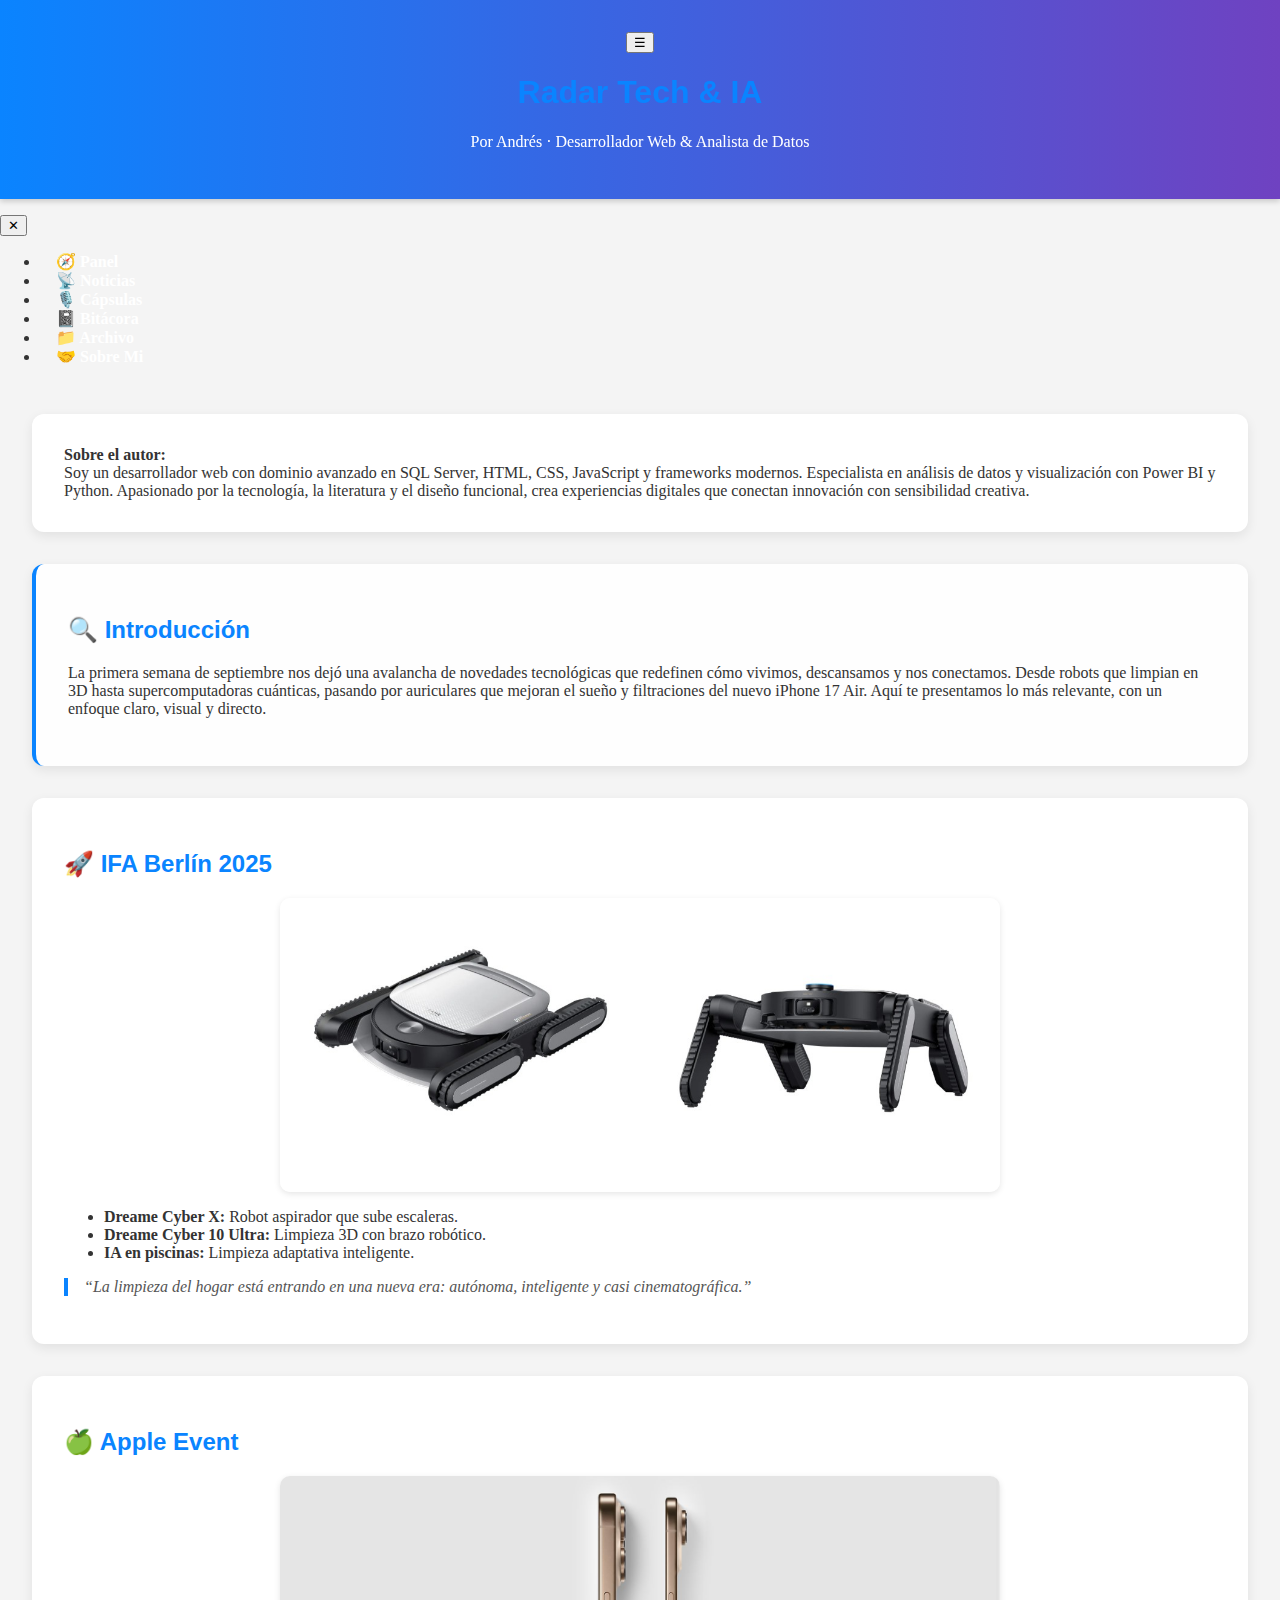
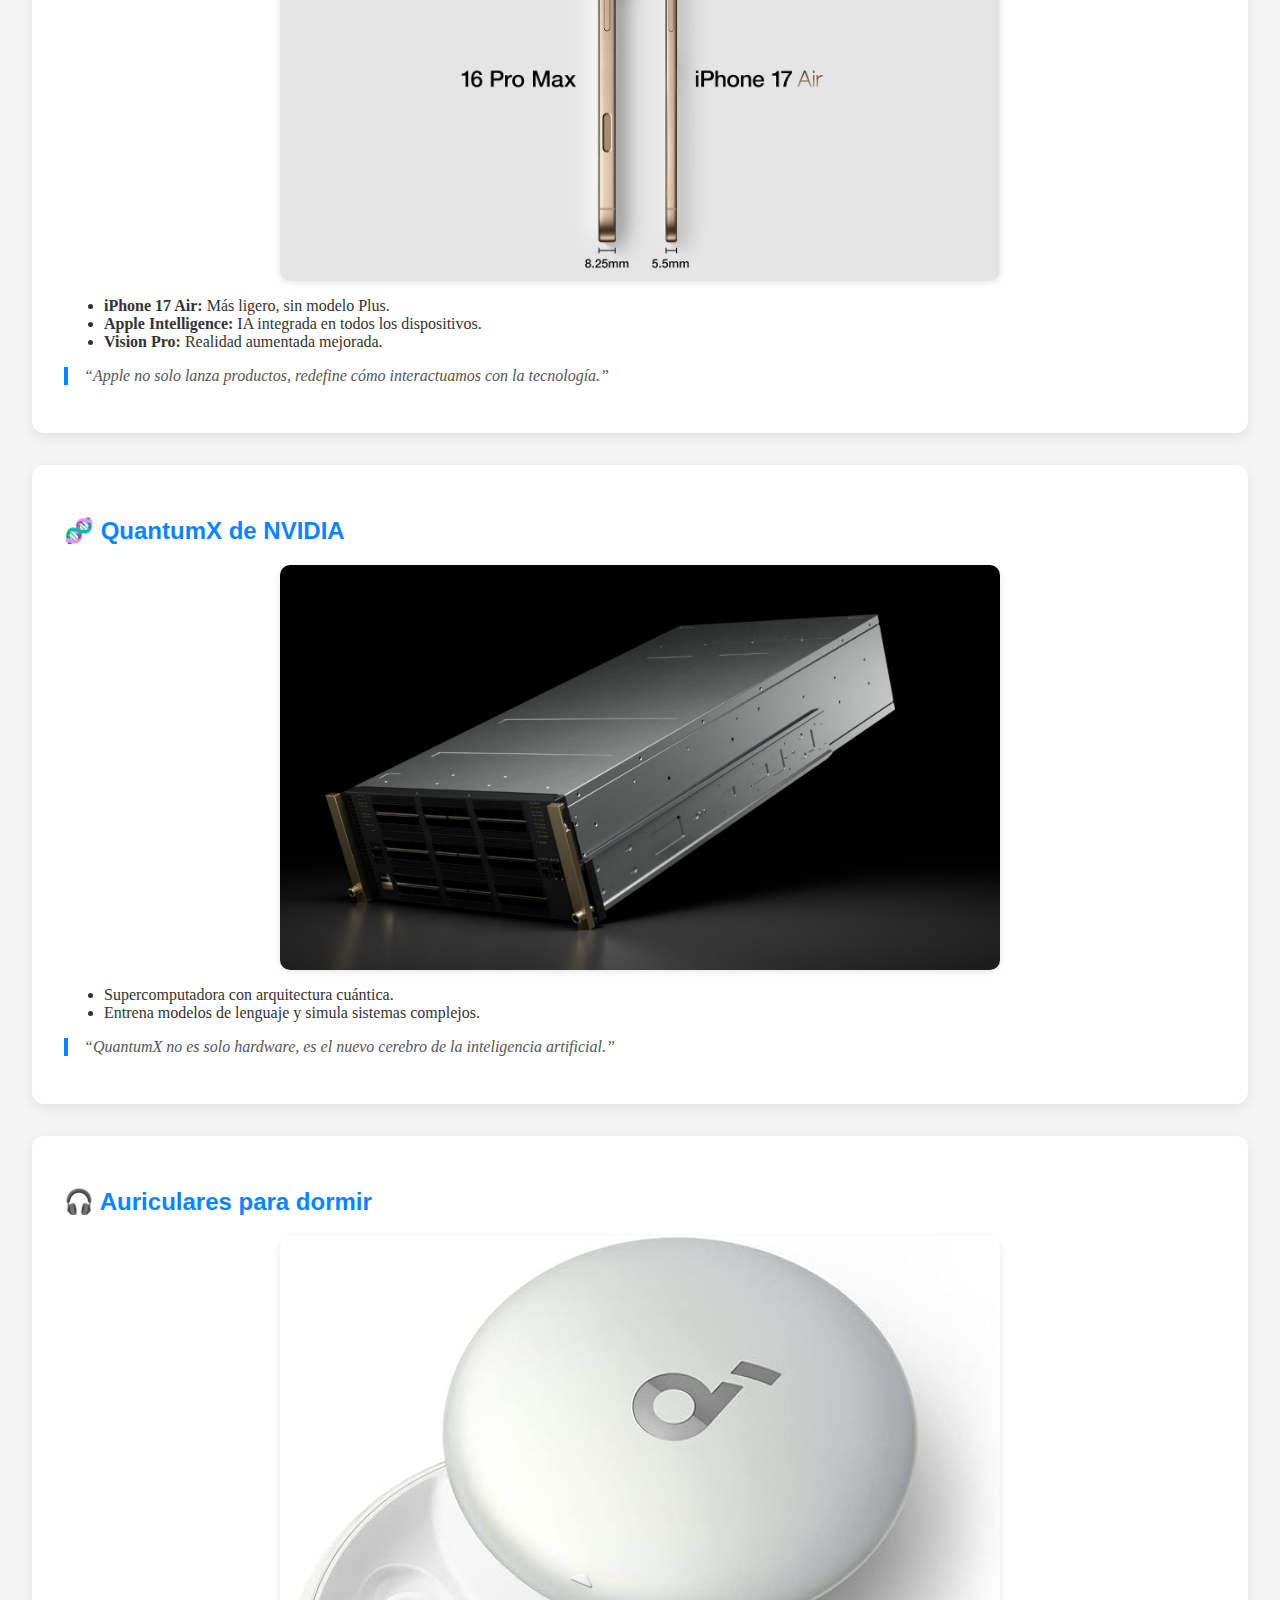
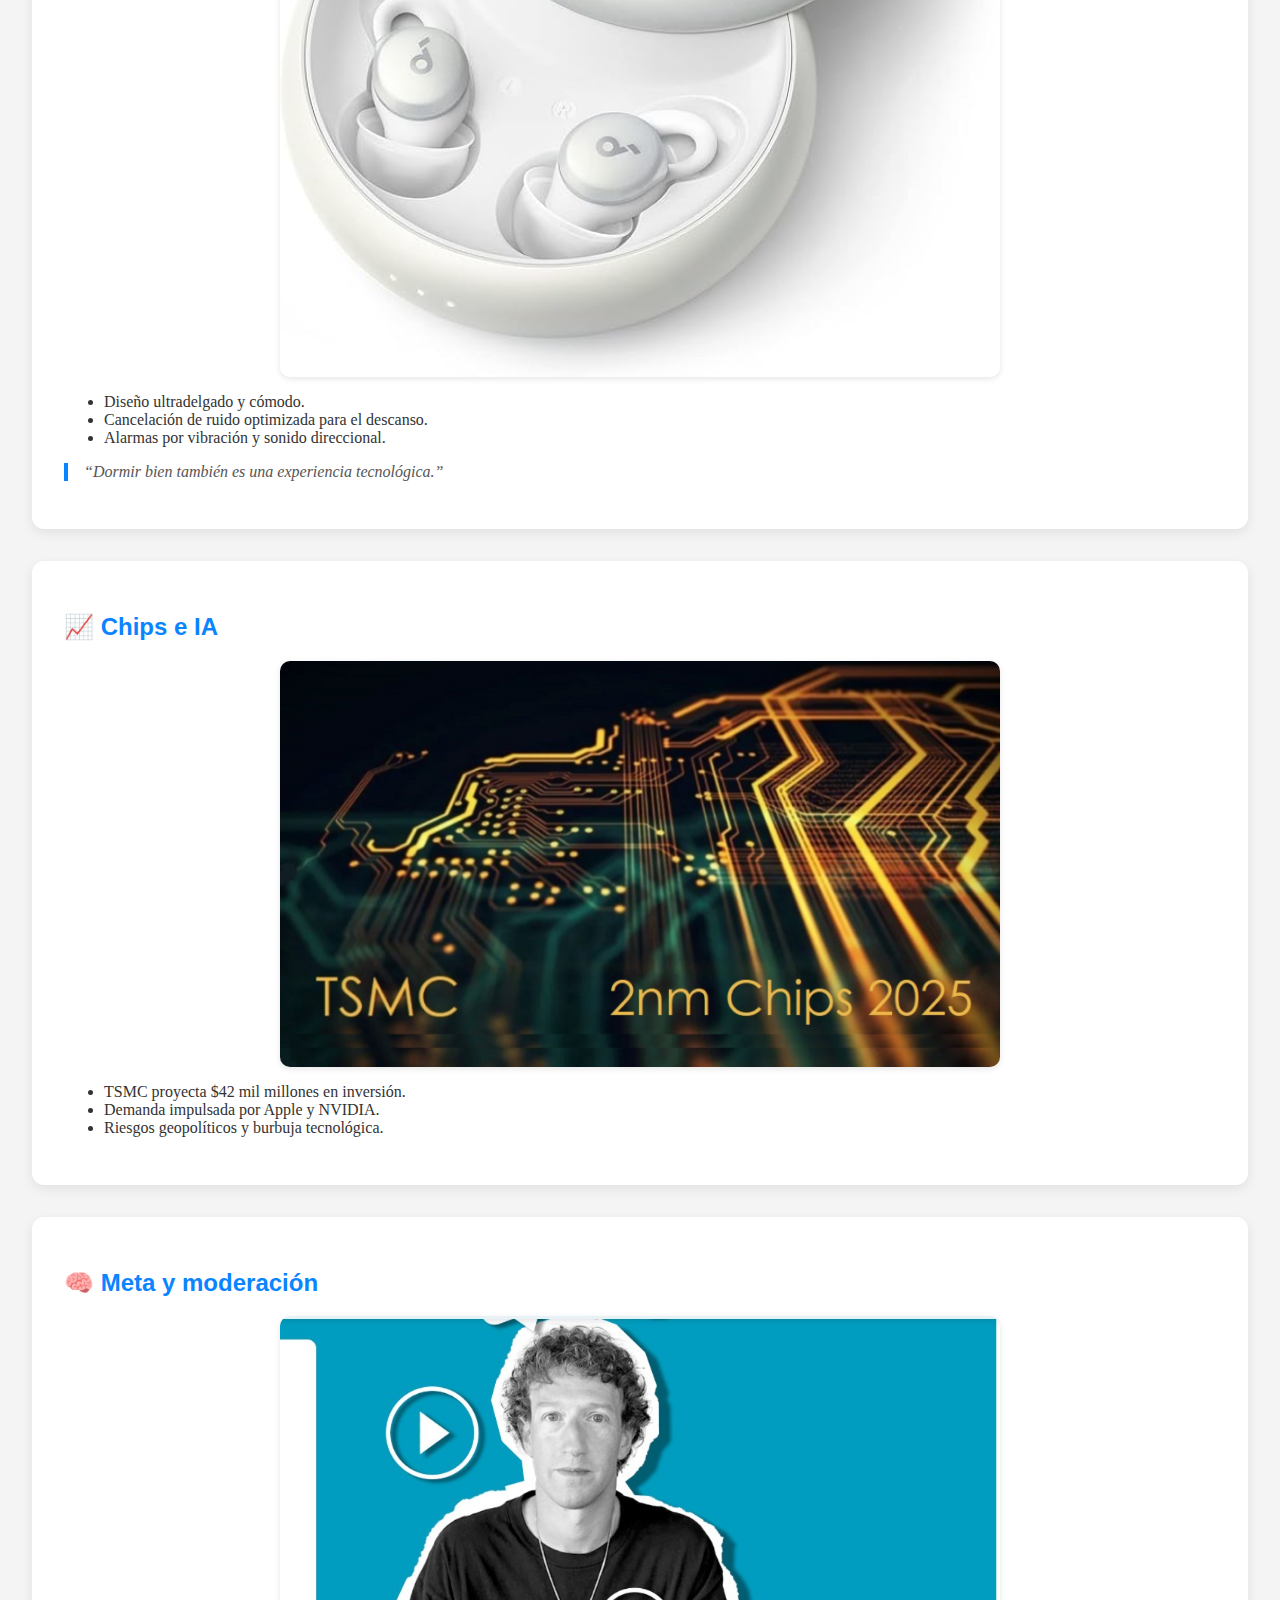
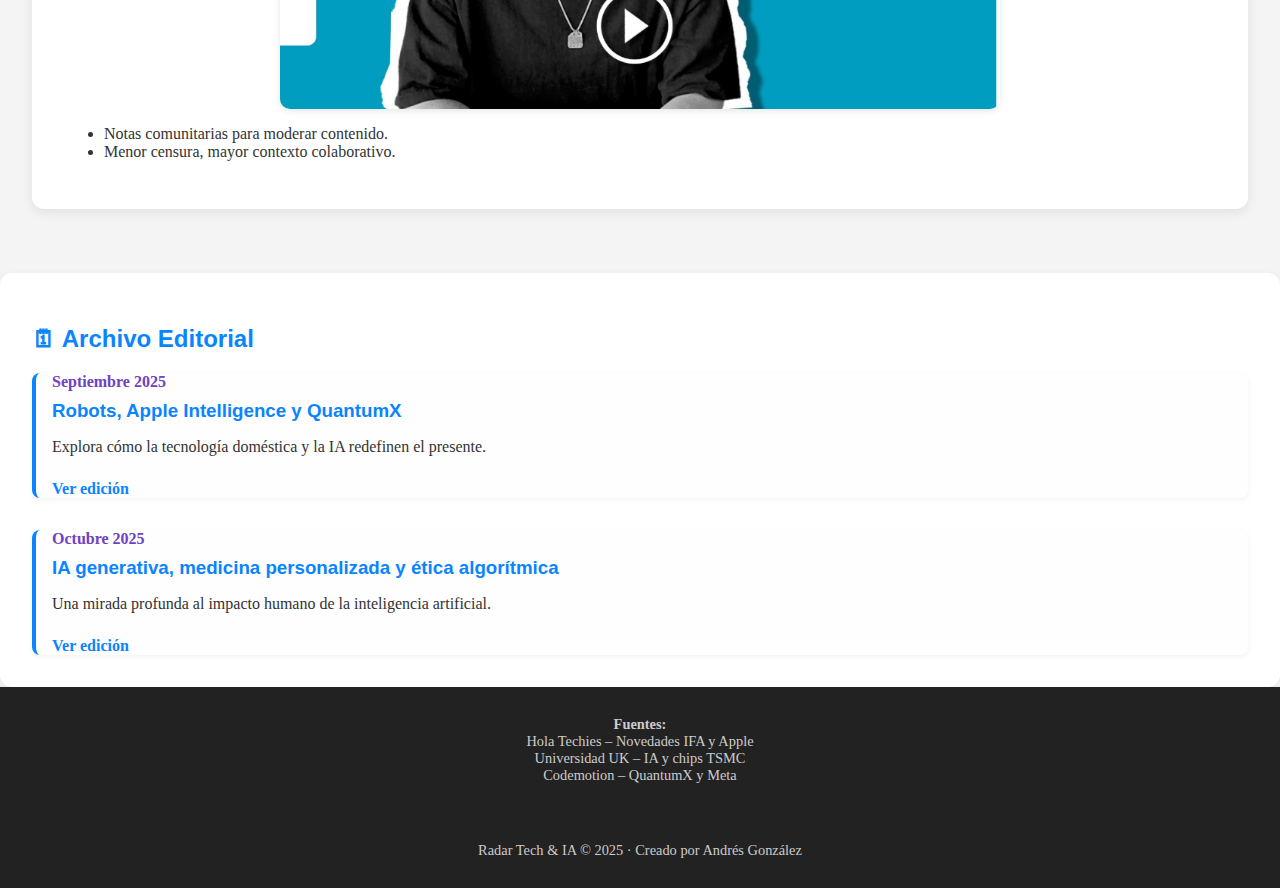
<file: index.html>
<!DOCTYPE html>
<html lang="es">
<head>
  <meta charset="UTF-8">
  <title>Radar Tech & IA | Septiembre 2025</title>
  <link rel="stylesheet" href="estilos.css">
</head>
<body>

  <header>
  <button class="toggle-menu" aria-label="Abrir menú">☰</button>
  <h1>Radar Tech & IA</h1>
  <p class="autor">Por Andrés · Desarrollador Web & Analista de Datos</p>
</header>

<nav class="radar-menu" id="radarMenu">
  <button class="close-menu" aria-label="Cerrar menú">✕</button>
  <ul>
    <li><a href="index.html"><span class="icon">🧭</span> <span class="label">Panel</span></a></li>
    <li><a href="noticias.html"><span class="icon">📡</span> <span class="label">Noticias</span></a></li>
    <li><a href="capsulas.html"><span class="icon">🎙️</span> <span class="label">Cápsulas</span></a></li>
    <li><a href="diario.html"><span class="icon">📓</span> <span class="label">Bitácora</span></a></li>
    <li><a href="archivo.html"><span class="icon">📁</span> <span class="label">Archivo</span></a></li>
    <li><a href="sobre.html"><span class="icon">🤝</span> <span class="label">Sobre Mi</span></a></li>
  </ul>
</nav>

  <main>
    <div class="author-box">
      <strong>Sobre el autor:</strong><br>
      Soy un desarrollador web con dominio avanzado en SQL Server, HTML, CSS, JavaScript y frameworks modernos. Especialista en análisis de datos y visualización con Power BI y Python. Apasionado por la tecnología, la literatura y el diseño funcional, crea experiencias digitales que conectan innovación con sensibilidad creativa.
    </div>

<div class="section intro">
    <h2>🔍 Introducción</h2>
    <p>
    La primera semana de septiembre nos dejó una avalancha de novedades tecnológicas que redefinen cómo vivimos, descansamos y nos conectamos. Desde robots que limpian en 3D hasta supercomputadoras cuánticas, pasando por auriculares que mejoran el sueño y filtraciones del nuevo iPhone 17 Air. Aquí te presentamos lo más relevante, con un enfoque claro, visual y directo.
    </p>
</div>
    <div class="section">
      <h2>🚀 IFA Berlín 2025</h2>
      <img src="assets/img/dreame-cyber-x.jpg" alt="Robot Dreame Cyber X subiendo escaleras" width="100%">
      <ul>
        <li><strong>Dreame Cyber X:</strong> Robot aspirador que sube escaleras.</li>
        <li><strong>Dreame Cyber 10 Ultra:</strong> Limpieza 3D con brazo robótico.</li>
        <li><strong>IA en piscinas:</strong> Limpieza adaptativa inteligente.</li>
      </ul>
      <p class="quote">“La limpieza del hogar está entrando en una nueva era: autónoma, inteligente y casi cinematográfica.”</p>
    </div>

    <div class="section">
      <h2>🍏 Apple Event</h2>
      <img src="assets/img/iphone-17-air.jpg" alt="iPhone 17 Air ultradelgado" width="100%">
      <ul>
        <li><strong>iPhone 17 Air:</strong> Más ligero, sin modelo Plus.</li>
        <li><strong>Apple Intelligence:</strong> IA integrada en todos los dispositivos.</li>
        <li><strong>Vision Pro:</strong> Realidad aumentada mejorada.</li>
      </ul>
      <p class="quote">“Apple no solo lanza productos, redefine cómo interactuamos con la tecnología.”</p>
    </div>

    <div class="section">
      <h2>🧬 QuantumX de NVIDIA</h2>
      <img src="assets/img/nvidia-quantumx.jpeg" alt="Supercomputadora QuantumX de NVIDIA" width="100%">
      <ul>
        <li>Supercomputadora con arquitectura cuántica.</li>
        <li>Entrena modelos de lenguaje y simula sistemas complejos.</li>
      </ul>
      <p class="quote">“QuantumX no es solo hardware, es el nuevo cerebro de la inteligencia artificial.”</p>
    </div>

    <div class="section">
      <h2>🎧 Auriculares para dormir</h2>
      <img src="assets/img/soundcore-a20.jpg" alt="Auriculares Soundcore A20 para dormir" width="100%">
      <ul>
        <li>Diseño ultradelgado y cómodo.</li>
        <li>Cancelación de ruido optimizada para el descanso.</li>
        <li>Alarmas por vibración y sonido direccional.</li>
      </ul>
      <p class="quote">“Dormir bien también es una experiencia tecnológica.”</p>
    </div>

    <div class="section">
      <h2>📈 Chips e IA</h2>
      <img src="assets/img/tsmc-ai-chips.jpg" alt="Gráfica de inversión en chips para IA por TSMC" width="100%">
      <ul>
        <li>TSMC proyecta $42 mil millones en inversión.</li>
        <li>Demanda impulsada por Apple y NVIDIA.</li>
        <li>Riesgos geopolíticos y burbuja tecnológica.</li>
      </ul>
    </div>

    <div class="section">
      <h2>🧠 Meta y moderación</h2>
      <img src="assets/img/meta-community-notes.jpg" alt="Notas comunitarias de Meta en redes sociales" width="100%">
      <ul>
        <li>Notas comunitarias para moderar contenido.</li>
        <li>Menor censura, mayor contexto colaborativo.</li>
      </ul>
    </div>
  </main>
<!--Seccion octubre-->
<!--Seccion octubre-->
<!--<main>
  <section id="edicion-dinamica" class="section">
    <!-- Aquí se cargará el contenido dinámico -->
  <!--<</section>
</main>-->
<script src="data/ediciones.js"></script>
<script src="scripts.js"></script>
<!--termina seccion-->
<!-- Cargar edición dinámica -->
<section class="timeline">
  <h2>🗓 Archivo Editorial</h2>
  <div class="timeline-container">
    <div class="timeline-item">
      <span class="timeline-date">Septiembre 2025</span>
      <h3>Robots, Apple Intelligence y QuantumX</h3>
      <p>Explora cómo la tecnología doméstica y la IA redefinen el presente.</p>
      <a href="index.html">Ver edición</a>
    </div>
    <div class="timeline-item">
      <span class="timeline-date">Octubre 2025</span>
      <h3>IA generativa, medicina personalizada y ética algorítmica</h3>
      <p>Una mirada profunda al impacto humano de la inteligencia artificial.</p>
      <a href="#" onclick="cargarEdicion('octubre-2025')">Ver edición</a>
    </div>
    <!-- Más ediciones aquí -->
  </div>
</section>
<!--termina seccion-->
<!--Pie de Pagina, no mover-->
  <footer>
    <strong>Fuentes:</strong><br>
    Hola Techies – Novedades IFA y Apple<br>
    Universidad UK – IA y chips TSMC<br>
    Codemotion – QuantumX y Meta
  </footer>
  <script>
  const toggleButton = document.querySelector('.toggle-menu');
  const menu = document.querySelector('.radar-menu');

  toggleButton.addEventListener('click', () => {
    menu.classList.toggle('open');
  });
</script>
<!-- Cerrar menú -->
<script>
  const closeButton = document.querySelector('.close-menu');

  closeButton.addEventListener('click', () => {
    menu.classList.remove('open');
  });
</script>
    <footer>
    Radar Tech & IA © 2025 · Creado por Andrés González
  </footer>
<!--termina pie de pagina-->
</body>
</html>
</file>
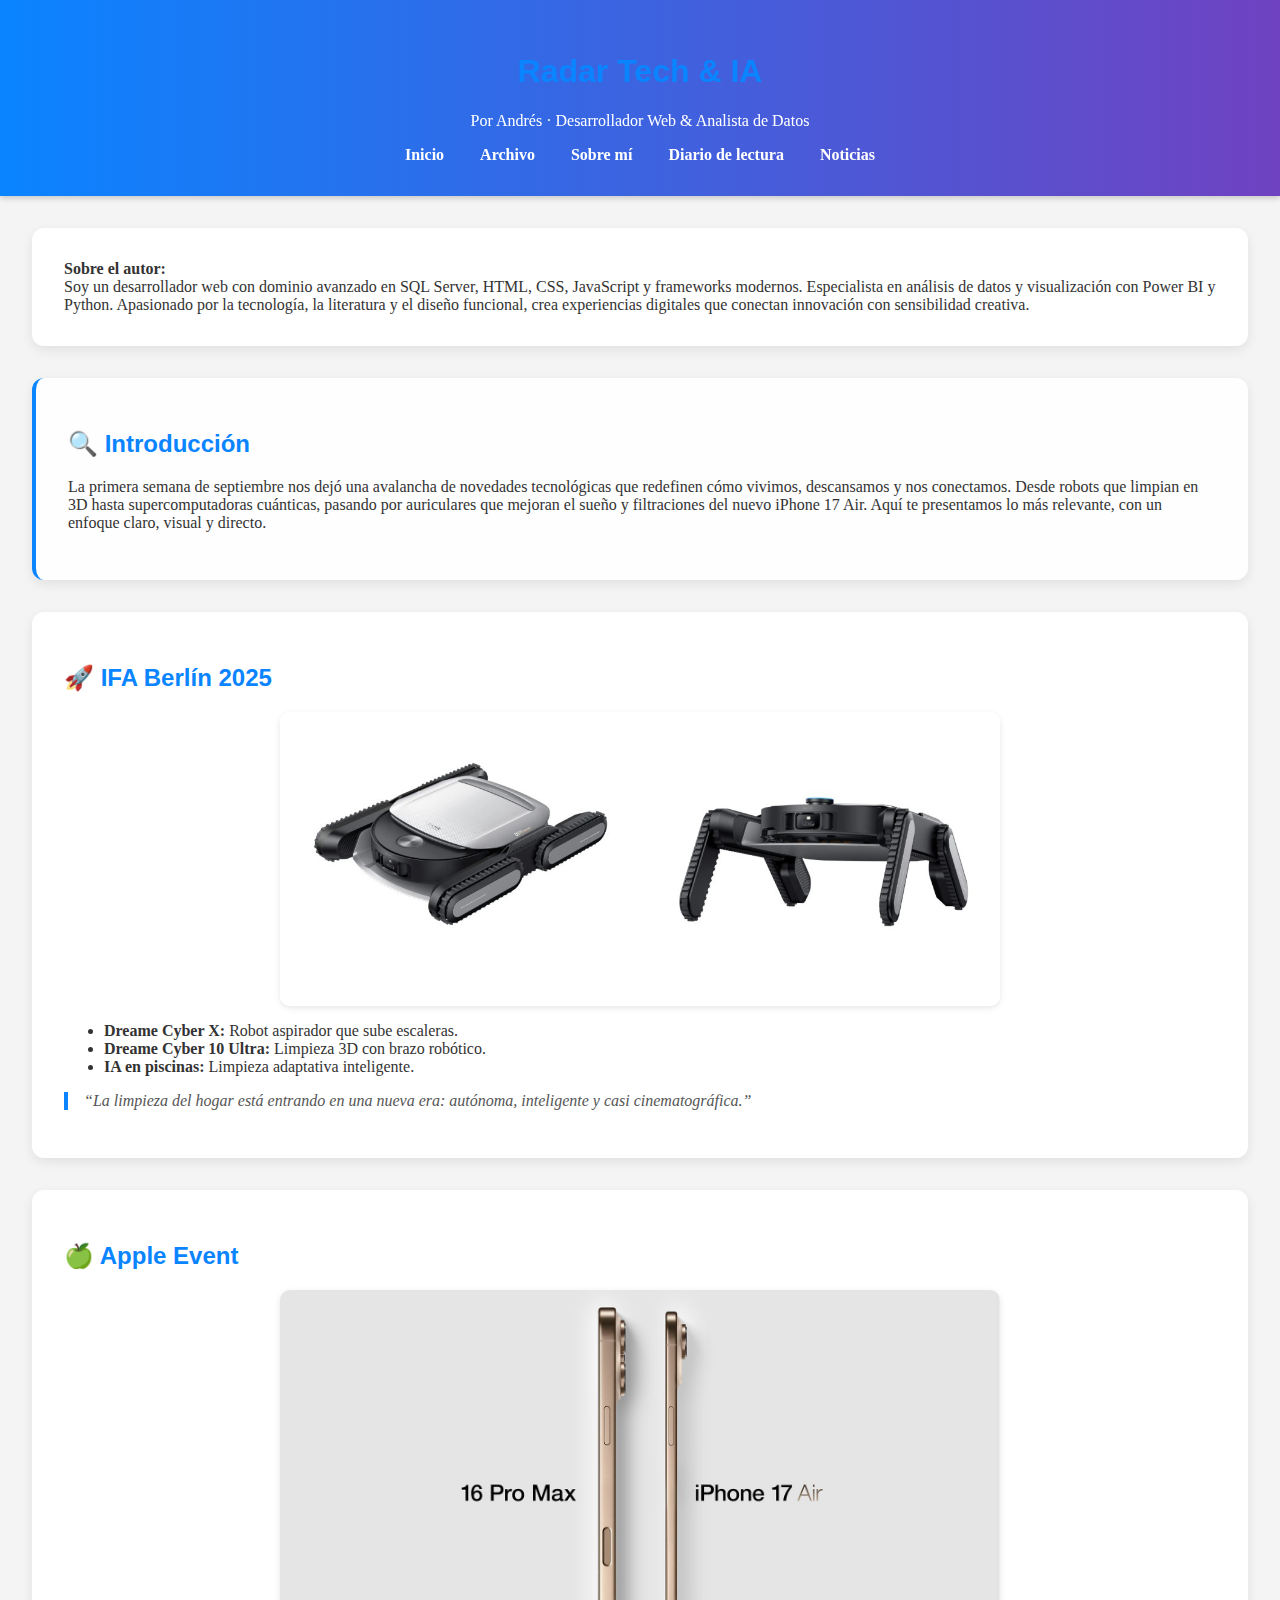
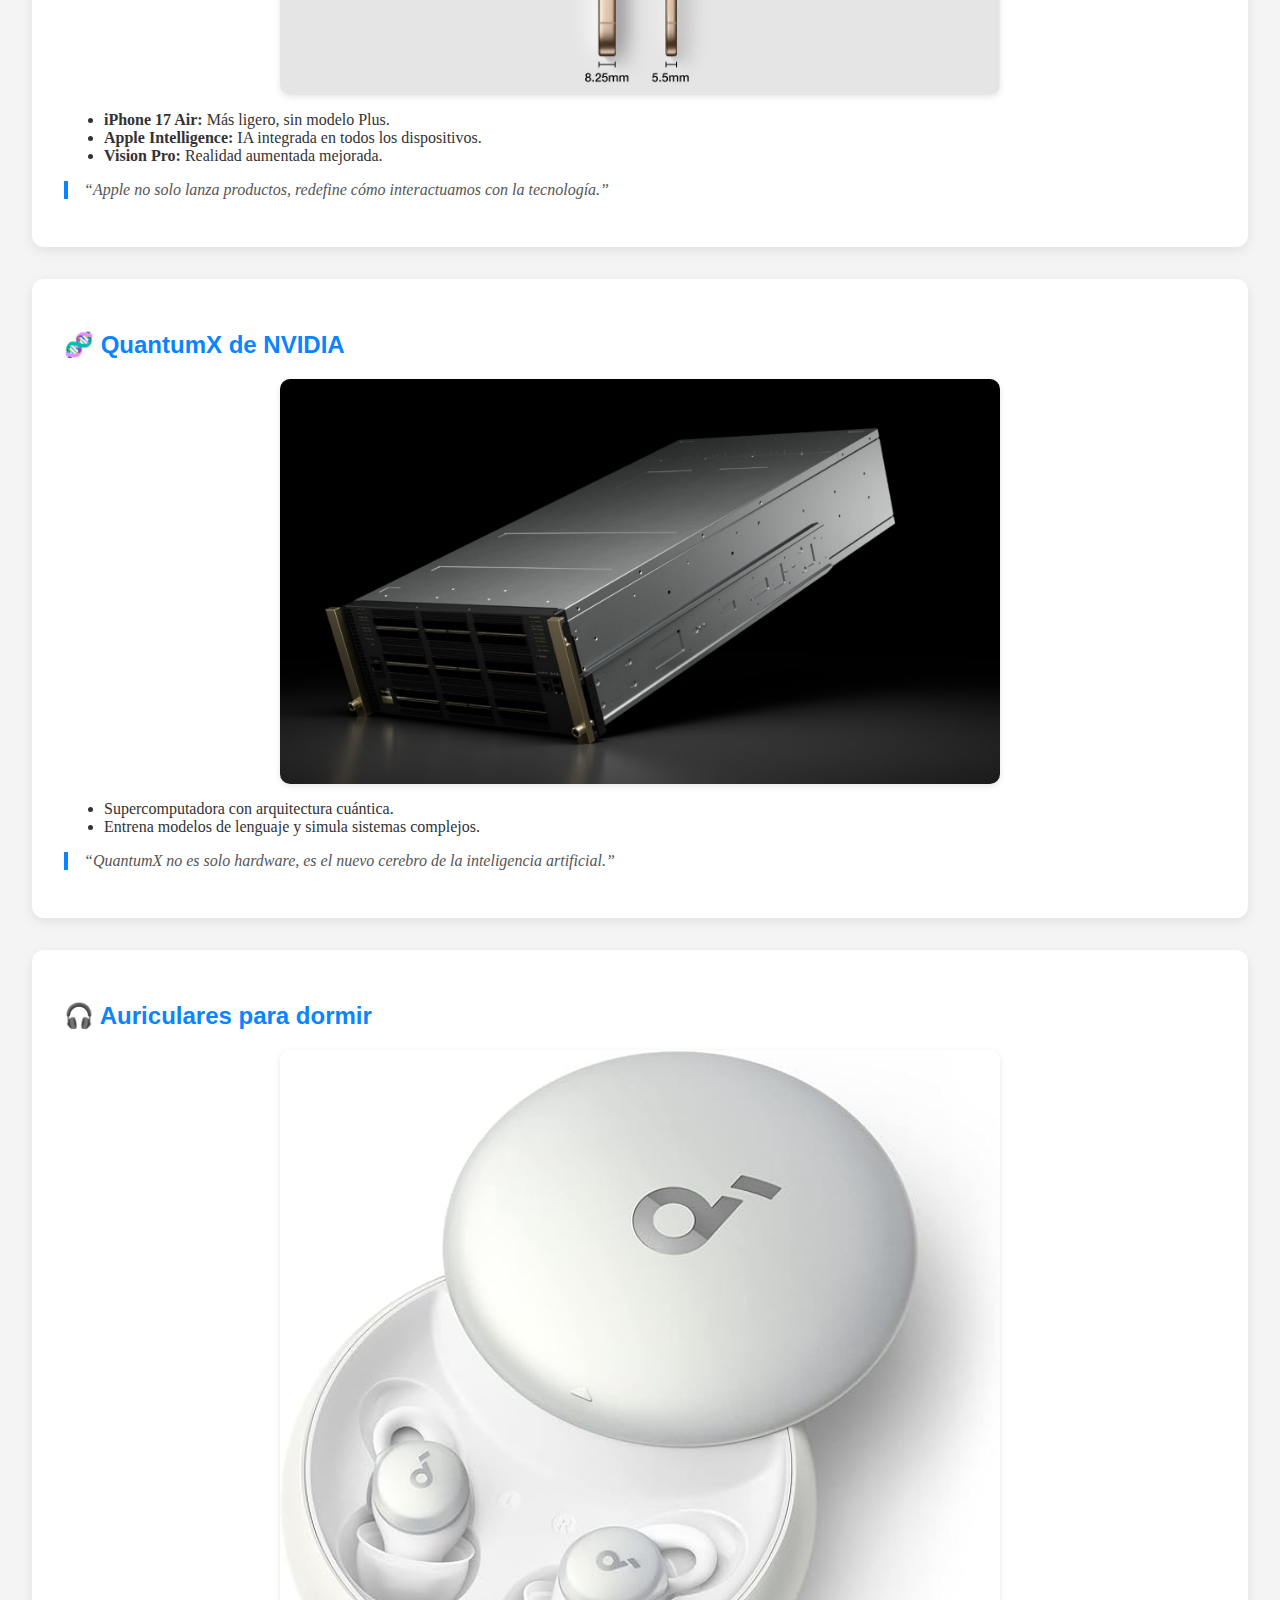
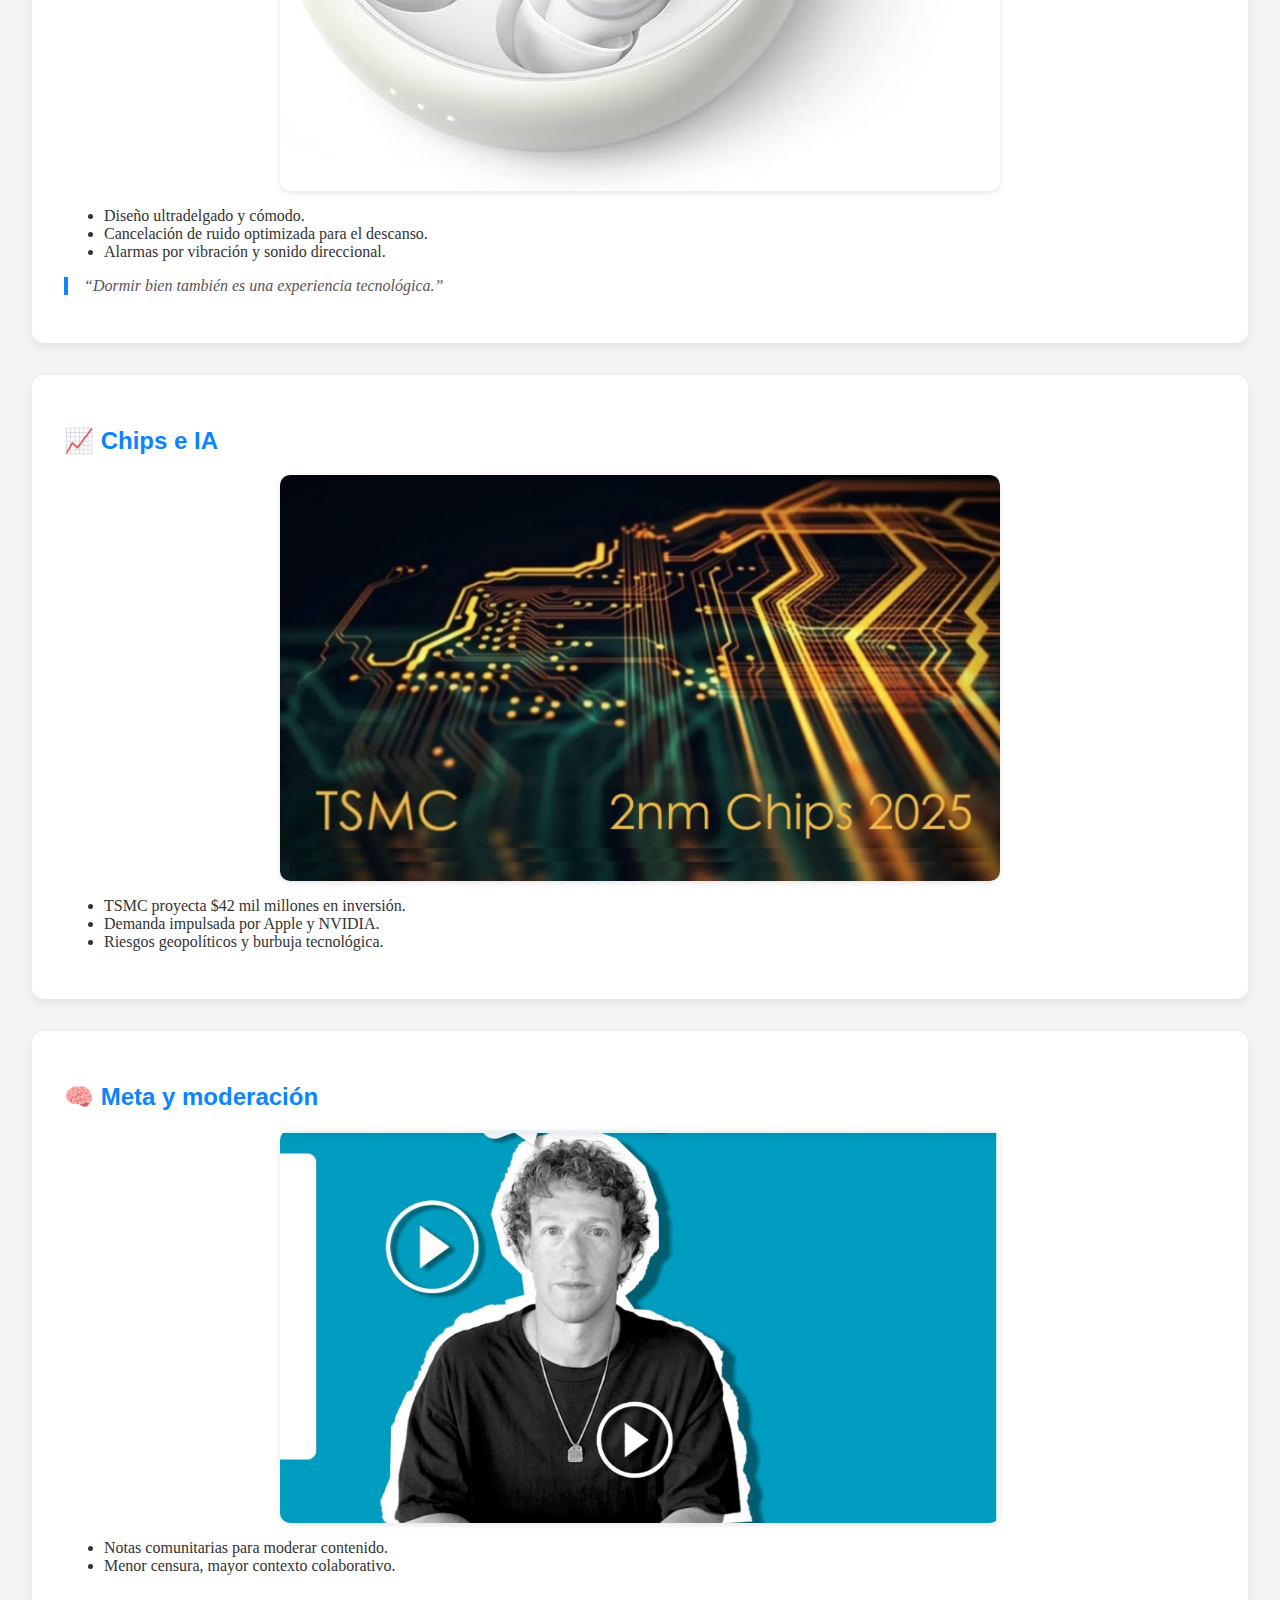
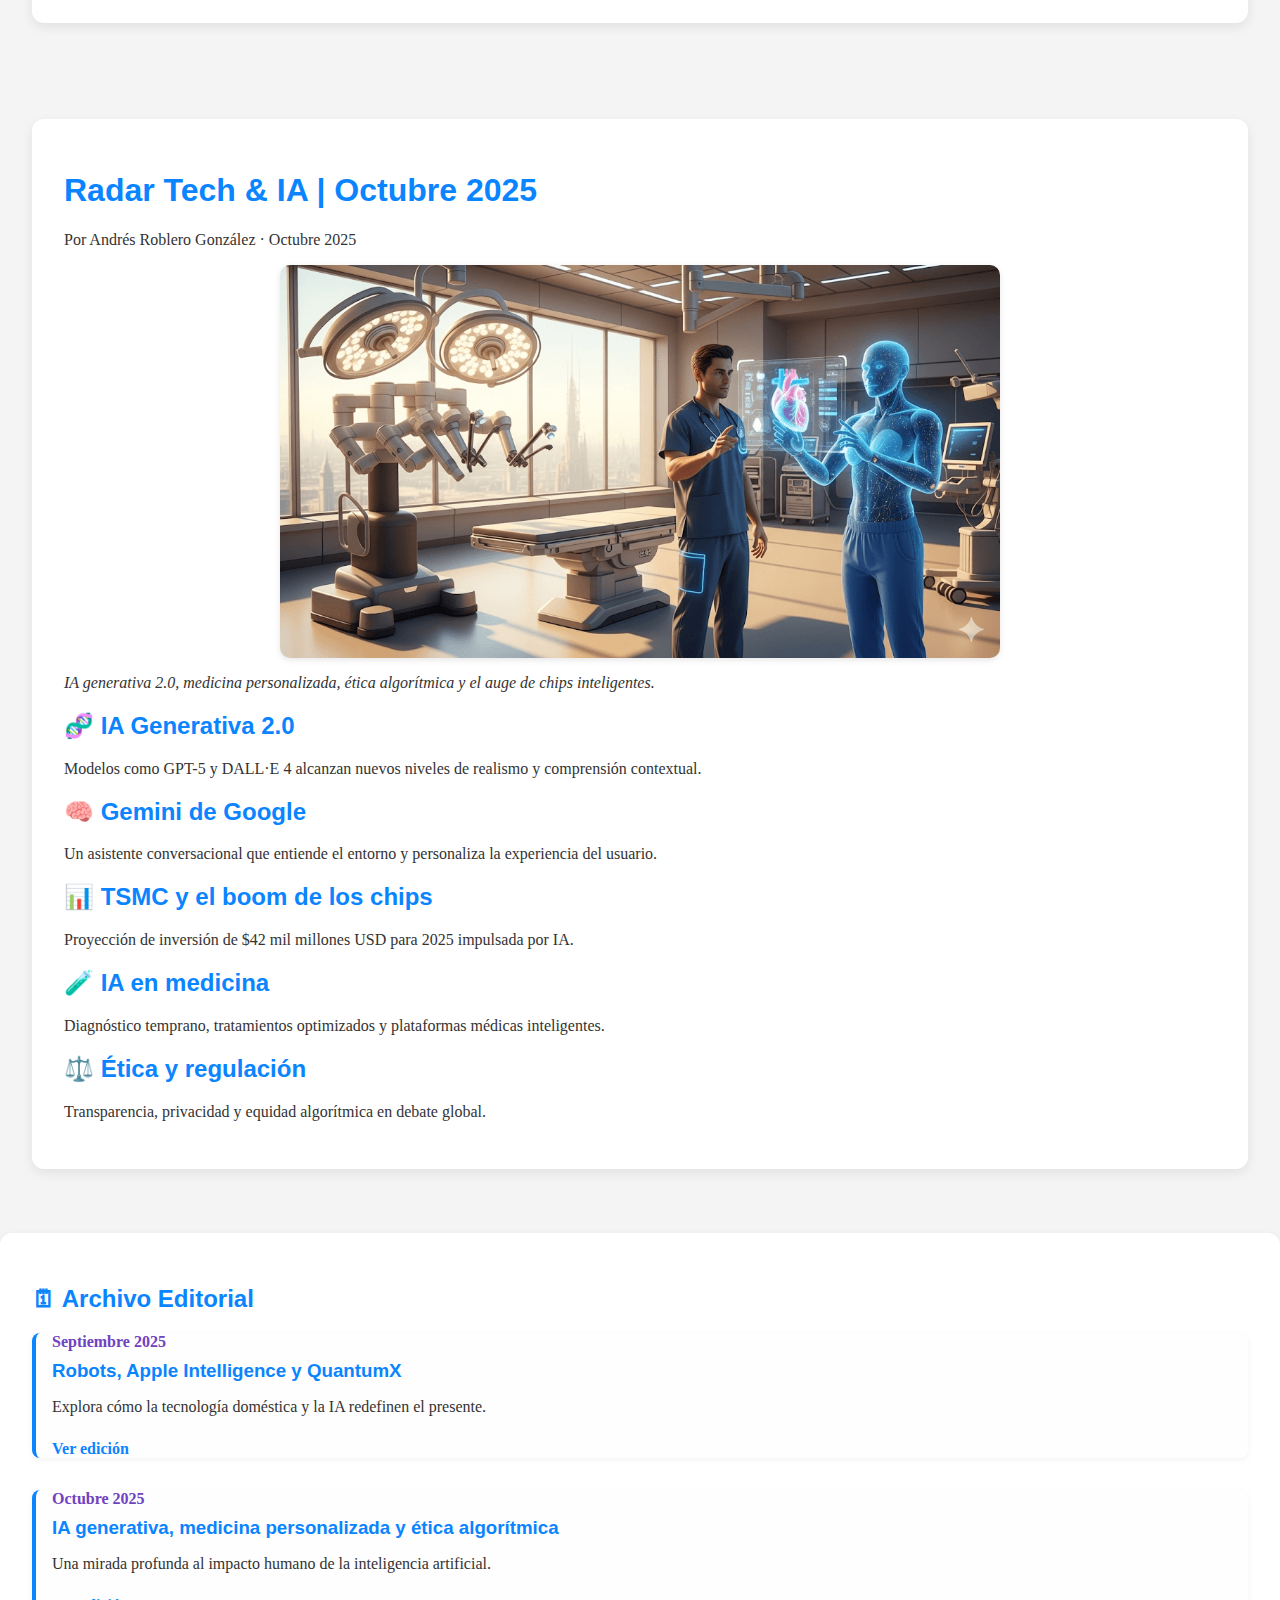
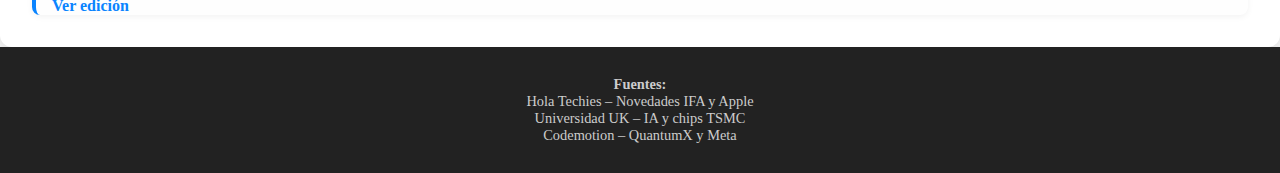
<file: Micrositio/index.html>
<!DOCTYPE html>
<html lang="es">
<head>
  <meta charset="UTF-8">
  <title>Radar Tech & IA | Septiembre 2025</title>
  <link rel="stylesheet" href="estilos.css">
</head>
<body>

  <header>
    <h1>Radar Tech & IA</h1>
    <p class="autor">Por Andrés · Desarrollador Web & Analista de Datos</p>
    <nav>
      <a href="index.html">Inicio</a>
      <a href="archivo.html">Archivo</a>
      <a href="sobre.html">Sobre mí</a>
      <a href="diario.html">Diario de lectura</a>
      <a href="noticias.html">Noticias</a>
    </nav>
  </header>

  <main>
    <div class="author-box">
      <strong>Sobre el autor:</strong><br>
      Soy un desarrollador web con dominio avanzado en SQL Server, HTML, CSS, JavaScript y frameworks modernos. Especialista en análisis de datos y visualización con Power BI y Python. Apasionado por la tecnología, la literatura y el diseño funcional, crea experiencias digitales que conectan innovación con sensibilidad creativa.
    </div>

<div class="section intro">
    <h2>🔍 Introducción</h2>
    <p>
    La primera semana de septiembre nos dejó una avalancha de novedades tecnológicas que redefinen cómo vivimos, descansamos y nos conectamos. Desde robots que limpian en 3D hasta supercomputadoras cuánticas, pasando por auriculares que mejoran el sueño y filtraciones del nuevo iPhone 17 Air. Aquí te presentamos lo más relevante, con un enfoque claro, visual y directo.
    </p>
</div>
    <div class="section">
      <h2>🚀 IFA Berlín 2025</h2>
      <img src="assets/img/dreame-cyber-x.jpg" alt="Robot Dreame Cyber X subiendo escaleras" width="100%">
      <ul>
        <li><strong>Dreame Cyber X:</strong> Robot aspirador que sube escaleras.</li>
        <li><strong>Dreame Cyber 10 Ultra:</strong> Limpieza 3D con brazo robótico.</li>
        <li><strong>IA en piscinas:</strong> Limpieza adaptativa inteligente.</li>
      </ul>
      <p class="quote">“La limpieza del hogar está entrando en una nueva era: autónoma, inteligente y casi cinematográfica.”</p>
    </div>

    <div class="section">
      <h2>🍏 Apple Event</h2>
      <img src="assets/img/iphone-17-air.jpg" alt="iPhone 17 Air ultradelgado" width="100%">
      <ul>
        <li><strong>iPhone 17 Air:</strong> Más ligero, sin modelo Plus.</li>
        <li><strong>Apple Intelligence:</strong> IA integrada en todos los dispositivos.</li>
        <li><strong>Vision Pro:</strong> Realidad aumentada mejorada.</li>
      </ul>
      <p class="quote">“Apple no solo lanza productos, redefine cómo interactuamos con la tecnología.”</p>
    </div>

    <div class="section">
      <h2>🧬 QuantumX de NVIDIA</h2>
      <img src="assets/img/nvidia-quantumx.jpeg" alt="Supercomputadora QuantumX de NVIDIA" width="100%">
      <ul>
        <li>Supercomputadora con arquitectura cuántica.</li>
        <li>Entrena modelos de lenguaje y simula sistemas complejos.</li>
      </ul>
      <p class="quote">“QuantumX no es solo hardware, es el nuevo cerebro de la inteligencia artificial.”</p>
    </div>

    <div class="section">
      <h2>🎧 Auriculares para dormir</h2>
      <img src="assets/img/soundcore-a20.jpg" alt="Auriculares Soundcore A20 para dormir" width="100%">
      <ul>
        <li>Diseño ultradelgado y cómodo.</li>
        <li>Cancelación de ruido optimizada para el descanso.</li>
        <li>Alarmas por vibración y sonido direccional.</li>
      </ul>
      <p class="quote">“Dormir bien también es una experiencia tecnológica.”</p>
    </div>

    <div class="section">
      <h2>📈 Chips e IA</h2>
      <img src="assets/img/tsmc-ai-chips.jpg" alt="Gráfica de inversión en chips para IA por TSMC" width="100%">
      <ul>
        <li>TSMC proyecta $42 mil millones en inversión.</li>
        <li>Demanda impulsada por Apple y NVIDIA.</li>
        <li>Riesgos geopolíticos y burbuja tecnológica.</li>
      </ul>
    </div>

    <div class="section">
      <h2>🧠 Meta y moderación</h2>
      <img src="assets/img/meta-community-notes.jpg" alt="Notas comunitarias de Meta en redes sociales" width="100%">
      <ul>
        <li>Notas comunitarias para moderar contenido.</li>
        <li>Menor censura, mayor contexto colaborativo.</li>
      </ul>
    </div>
  </main>
<!--Seccion octubre-->
<main>
  <section id="edicion-dinamica" class="section">
    <!-- Aquí se cargará el contenido dinámico -->
  </section>
</main>
<script src="data/ediciones.js"></script>
<script src="scripts.js"></script>
<!--termina seccion-->
<!-- Cargar edición dinámica -->
<section class="timeline">
  <h2>🗓 Archivo Editorial</h2>
  <div class="timeline-container">
    <div class="timeline-item">
      <span class="timeline-date">Septiembre 2025</span>
      <h3>Robots, Apple Intelligence y QuantumX</h3>
      <p>Explora cómo la tecnología doméstica y la IA redefinen el presente.</p>
      <a href="index.html">Ver edición</a>
    </div>
    <div class="timeline-item">
      <span class="timeline-date">Octubre 2025</span>
      <h3>IA generativa, medicina personalizada y ética algorítmica</h3>
      <p>Una mirada profunda al impacto humano de la inteligencia artificial.</p>
      <a href="#" onclick="cargarEdicion('octubre-2025')">Ver edición</a>
    </div>
    <!-- Más ediciones aquí -->
  </div>
</section>
<!--termina seccion-->
<!--Pie de Pagina, no mover-->
  <footer>
    <strong>Fuentes:</strong><br>
    Hola Techies – Novedades IFA y Apple<br>
    Universidad UK – IA y chips TSMC<br>
    Codemotion – QuantumX y Meta
  </footer>
</body>
</html>
</file>
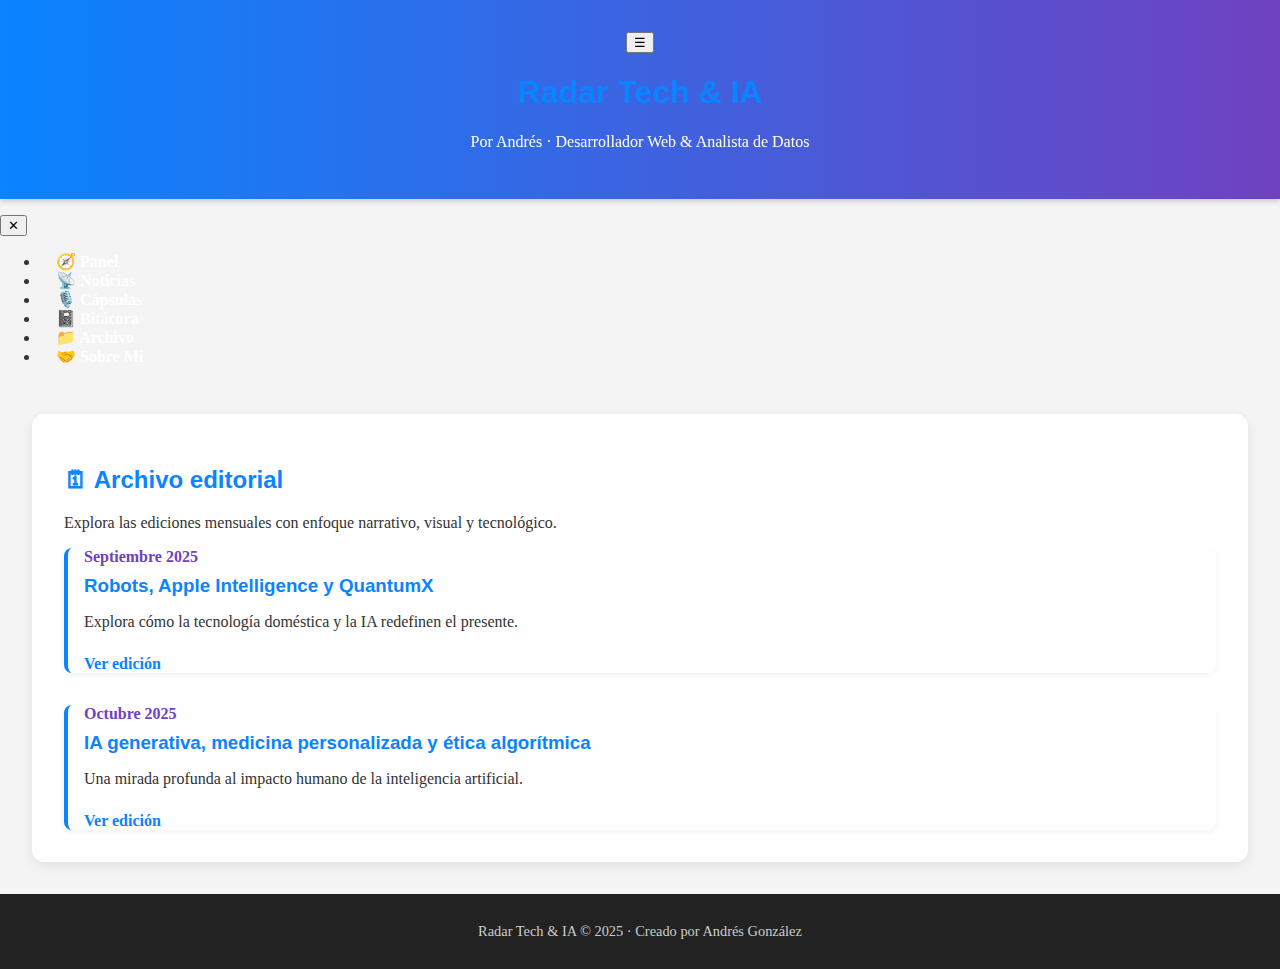
<file: archivo.html>
<!DOCTYPE html>
<html lang="es">
<head>
  <meta charset="UTF-8">
  <title>Archivo editorial | Radar Tech & IA</title>
  <link rel="stylesheet" href="estilos.css">
</head>
<body>

 <header>
  <button class="toggle-menu" aria-label="Abrir menú">☰</button>
  <h1>Radar Tech & IA</h1>
  <p class="autor">Por Andrés · Desarrollador Web & Analista de Datos</p>
</header>

<nav class="radar-menu" id="radarMenu">
  <button class="close-menu" aria-label="Cerrar menú">✕</button>
  <ul>
    <li><a href="index.html"><span class="icon">🧭</span> <span class="label">Panel</span></a></li>
    <li><a href="noticias.html"><span class="icon">📡</span> <span class="label">Noticias</span></a></li>
    <li><a href="capsulas.html"><span class="icon">🎙️</span> <span class="label">Cápsulas</span></a></li>
    <li><a href="diario.html"><span class="icon">📓</span> <span class="label">Bitácora</span></a></li>
    <li><a href="archivo.html"><span class="icon">📁</span> <span class="label">Archivo</span></a></li>
    <li><a href="sobre.html"><span class="icon">🤝</span> <span class="label">Sobre Mi</span></a></li>
  </ul>
</nav>

  <main>
    <section class="timeline">
      <h2>🗓 Archivo editorial</h2>
      <p>Explora las ediciones mensuales con enfoque narrativo, visual y tecnológico.</p>

      <div class="timeline-container">
        <div class="timeline-item">
          <span class="timeline-date">Septiembre 2025</span>
          <h3>Robots, Apple Intelligence y QuantumX</h3>
          <p>Explora cómo la tecnología doméstica y la IA redefinen el presente.</p>
          <a href="index.html">Ver edición</a>
        </div>

        <div class="timeline-item">
          <span class="timeline-date">Octubre 2025</span>
          <h3>IA generativa, medicina personalizada y ética algorítmica</h3>
          <p>Una mirada profunda al impacto humano de la inteligencia artificial.</p>
          <a href="#" onclick="cargarEdicion('octubre-2025')">Ver edición</a>
        </div>

        <!-- Puedes agregar más ediciones aquí -->
      </div>
    </section>
  </main>

  <footer>
    Radar Tech & IA © 2025 · Creado por Andrés González
  </footer>

  <script src="data/ediciones.js"></script>
  <script src="scripts.js"></script>
    <script>
  const toggleButton = document.querySelector('.toggle-menu');
  const menu = document.querySelector('.radar-menu');

  toggleButton.addEventListener('click', () => {
    menu.classList.toggle('open');
  });
</script>
<!-- Cerrar menú -->
<script>
  const closeButton = document.querySelector('.close-menu');

  closeButton.addEventListener('click', () => {
    menu.classList.remove('open');
  });
</script>
<!--termina pie de pagina-->
</body>
</html>
</file>
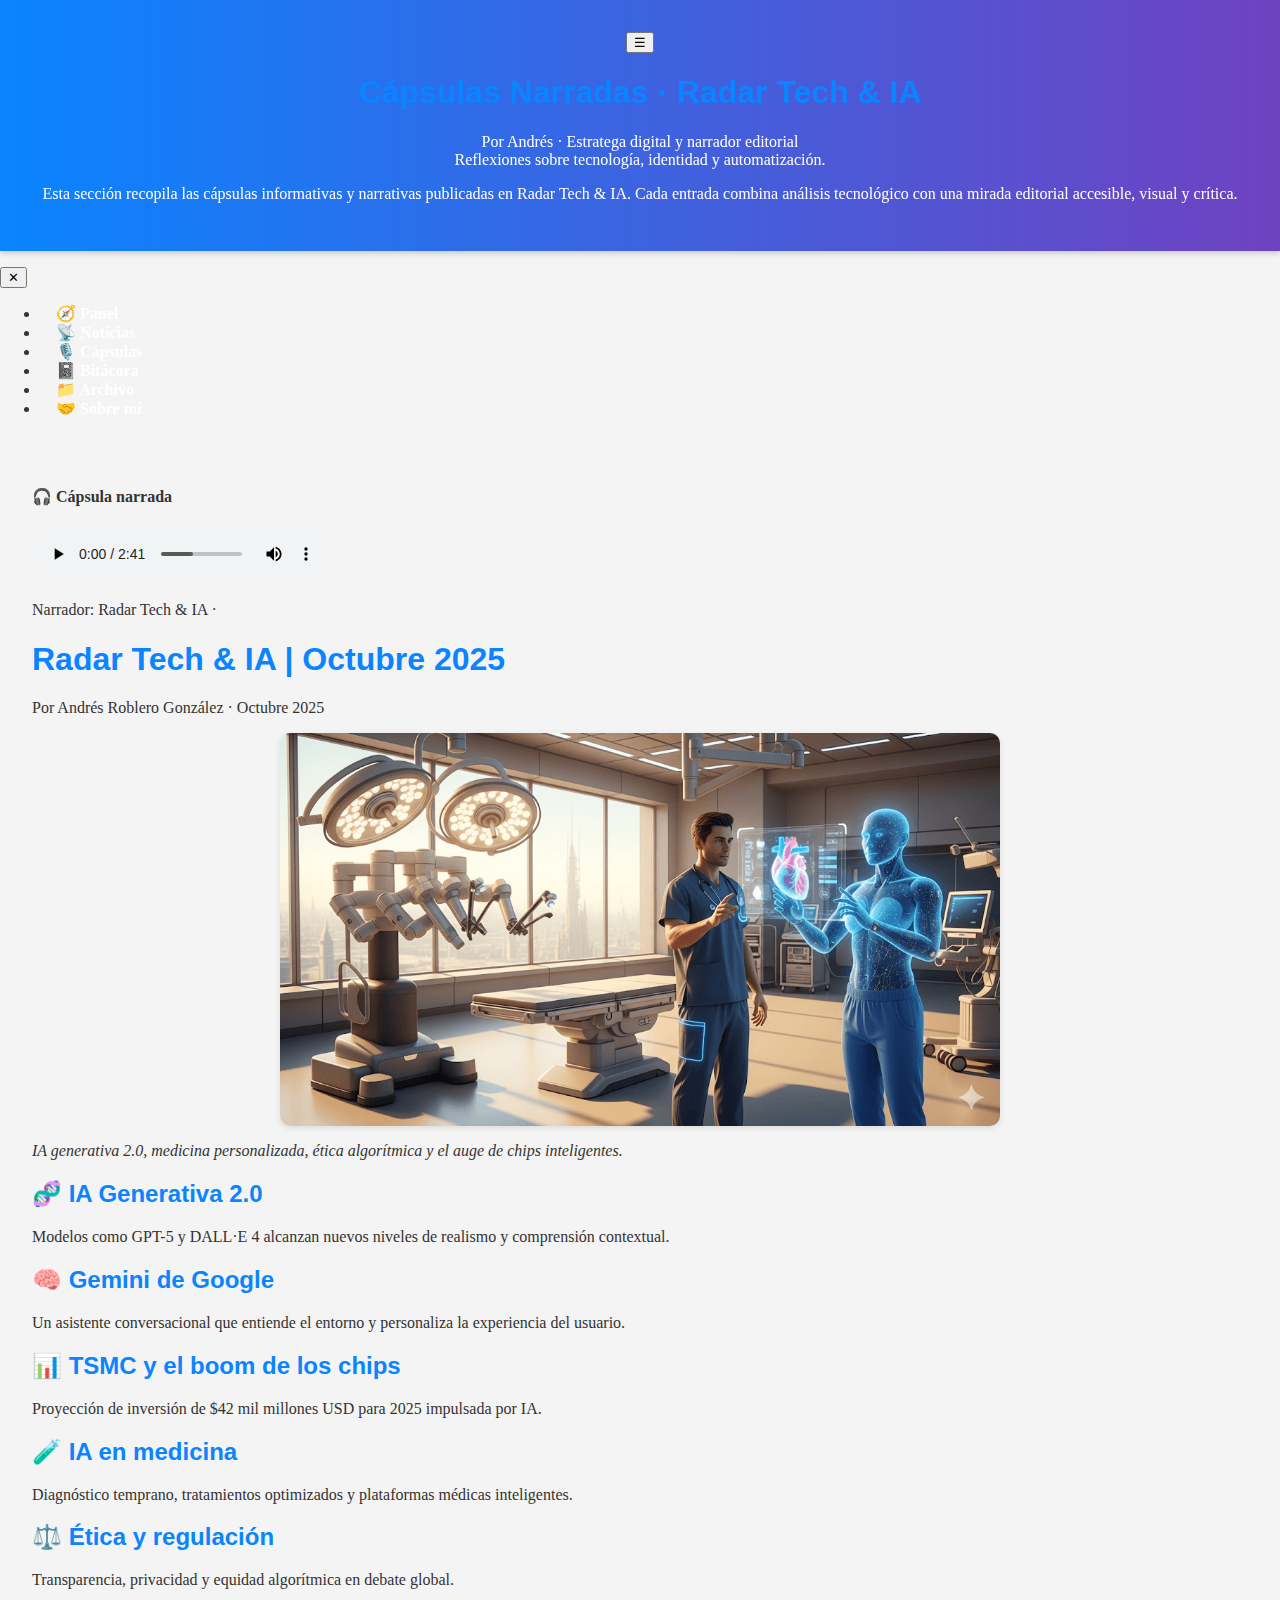
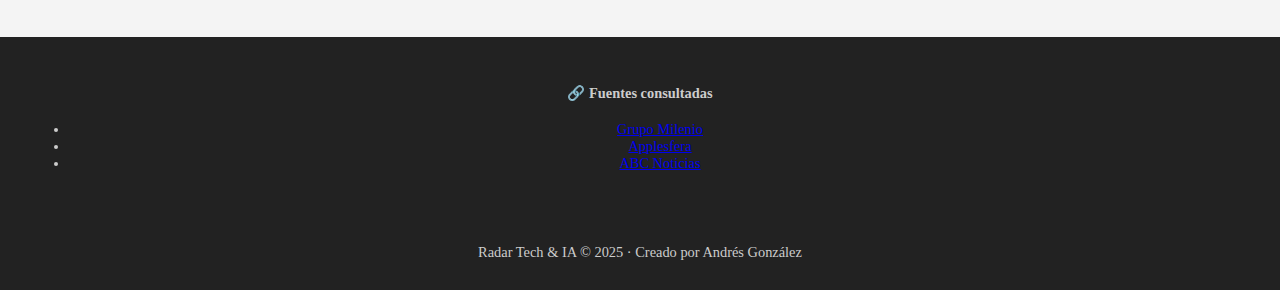
<file: capsulas.html>
<!DOCTYPE html>
<html lang="es">
<head>
  <meta charset="UTF-8">
  <title>Cápsulas Narradas · Radar Tech & IA</title>
  <link rel="stylesheet" href="estilos.css">
</head>
<body>

  <!-- Encabezado editorial -->
  <header class="capsulas-header">
    <button class="toggle-menu" aria-label="Abrir menú">☰</button>
    <h1>Cápsulas Narradas · Radar Tech & IA</h1>
    <p class="autor">
      Por Andrés · Estratega digital y narrador editorial<br>
      Reflexiones sobre tecnología, identidad y automatización.
    </p>
    <div class="intro-blog">
      <p>
        Esta sección recopila las cápsulas informativas y narrativas publicadas en Radar Tech & IA. Cada entrada combina análisis tecnológico con una mirada editorial accesible, visual y crítica.
      </p>
    </div>
  </header>

  <!-- Menú lateral -->
  <nav class="radar-menu" id="radarMenu">
    <button class="close-menu" aria-label="Cerrar menú">✕</button>
    <ul>
      <li><a href="index.html"><span class="icon">🧭</span> <span class="label">Panel</span></a></li>
      <li><a href="noticias.html"><span class="icon">📡</span> <span class="label">Noticias</span></a></li>
      <li><a href="capsulas.html"><span class="icon">🎙️</span> <span class="label">Cápsulas</span></a></li>
      <li><a href="diario.html"><span class="icon">📓</span> <span class="label">Bitácora</span></a></li>
      <li><a href="archivo.html"><span class="icon">📁</span> <span class="label">Archivo</span></a></li>
      <li><a href="sobre.html"><span class="icon">🤝</span> <span class="label">Sobre mí</span></a></li>
    </ul>
  </nav>

  <!-- Contenido dinámico -->
  <main>
    <section class="capsula-audio">
  <h4>🎧 Cápsula narrada</h4>
  <audio controls>
    <source src="assets/audio/iphone-17-capsula.mp3" type="audio/mpeg">
    Tu navegador no soporta audio HTML5.
  </audio>
  <p class="meta-audio">Narrador: Radar Tech & IA ·</p>
</section>
    <section id="edicion-dinamica" class="capsulas-listado">
      <!-- Aquí se renderizan las cápsulas desde ediciones.js -->
    </section>
  </main>

  <!-- Pie de página editorial -->
  <footer class="blog-sources">
    <div class="footer-contenido">
      <h4>🔗 Fuentes consultadas</h4>
      <ul>
        <li><a href="https://www.milenio.com/tecnologia/apple-event-presentacion-nuevo-iphone-en-vivo-9-septiembre" target="_blank">Grupo Milenio</a></li>
        <li><a href="https://www.applesfera.com/event/keynote-apple-9-septiembre-2025-directo-nuevos-iphone-17" target="_blank">Applesfera</a></li>
        <li><a href="https://abcnoticias.mx/tendencia/2025/9/9/apple-event-2025-en-vivo-sigue-aqui-la-presentacion-del-iphone-17-minuto-minuto-260064.html" target="_blank">ABC Noticias</a></li>
      </ul>
    </div>
  </footer>

  <!-- Scripts -->
  <script src="data/ediciones.js"></script>
  <script src="scripts.js"></script>
  <script>
    const toggleButton = document.querySelector('.toggle-menu');
    const closeButton = document.querySelector('.close-menu');
    const menu = document.querySelector('#radarMenu');

    toggleButton.addEventListener('click', () => {
      menu.classList.toggle('open');
    });

    closeButton.addEventListener('click', () => {
      menu.classList.remove('open');
    });
  </script>
    <footer>
    Radar Tech & IA © 2025 · Creado por Andrés González
  </footer>
</body>
</html>
</file>
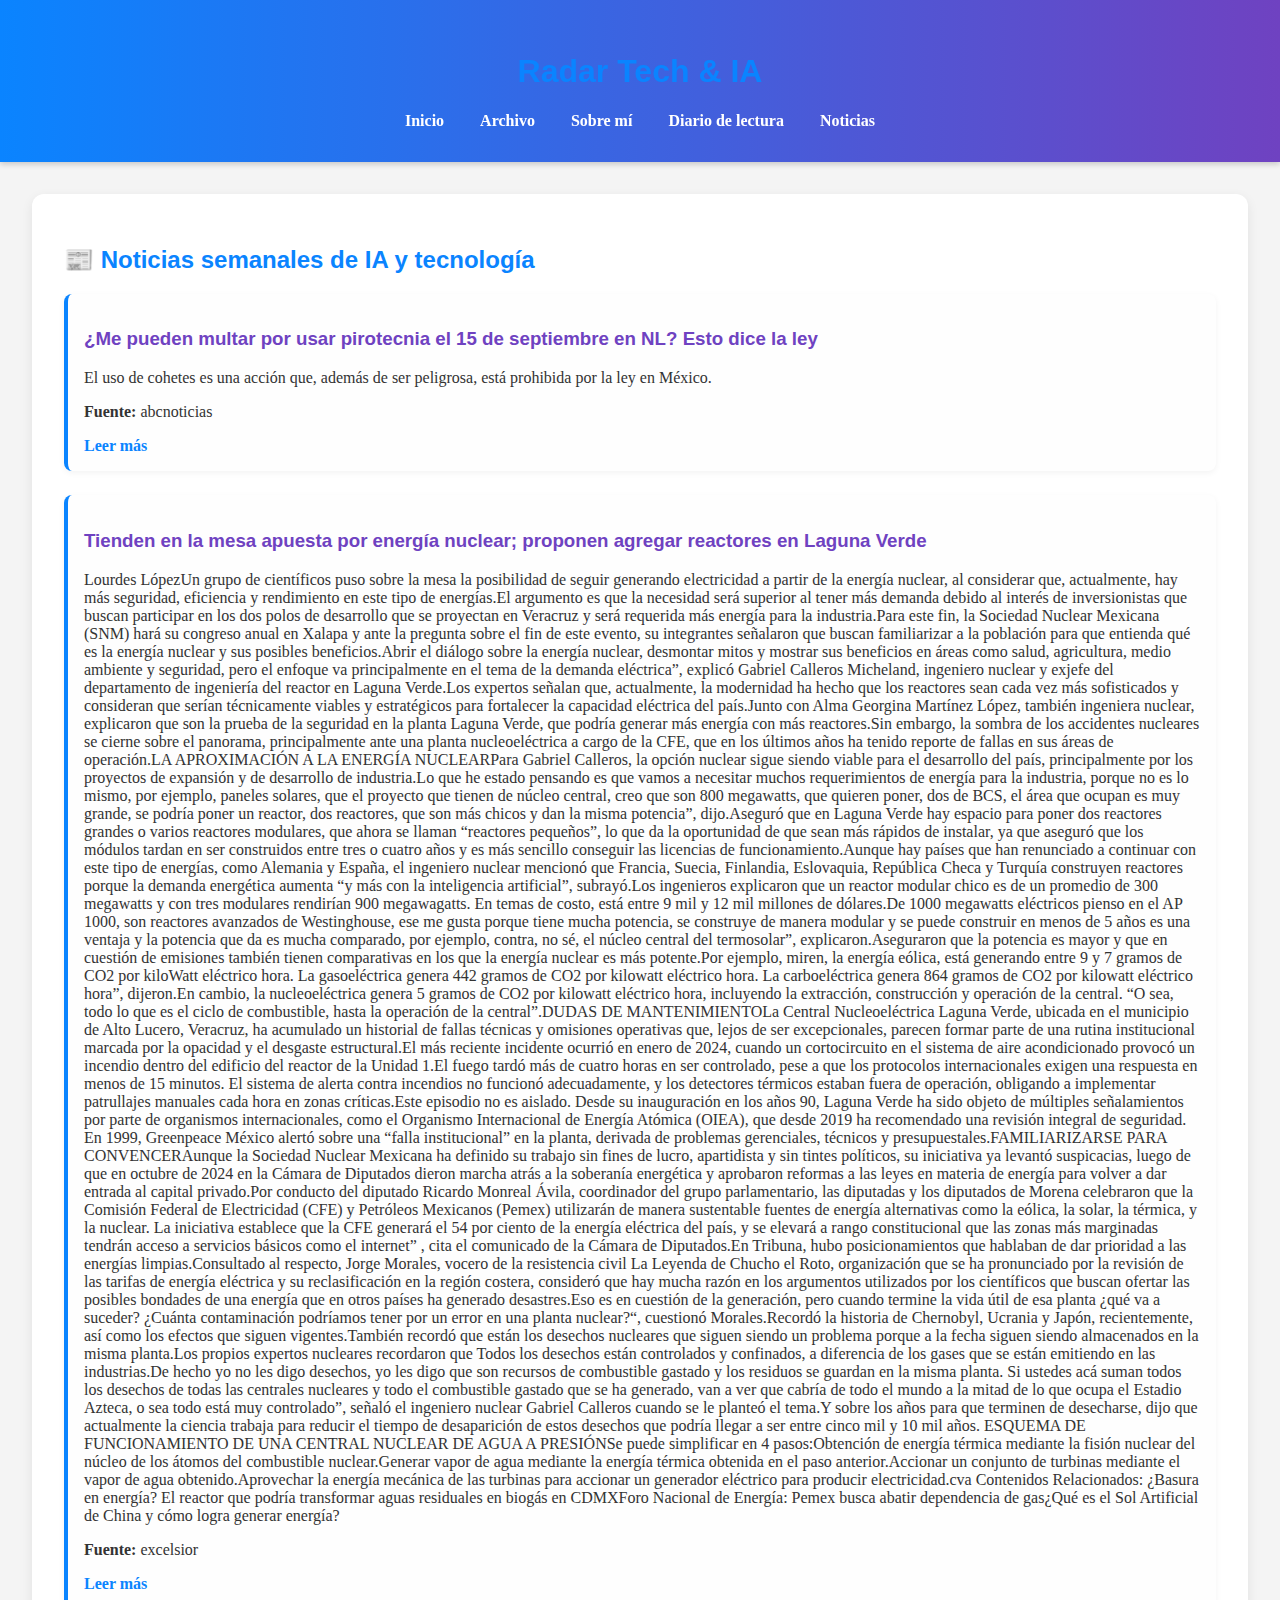
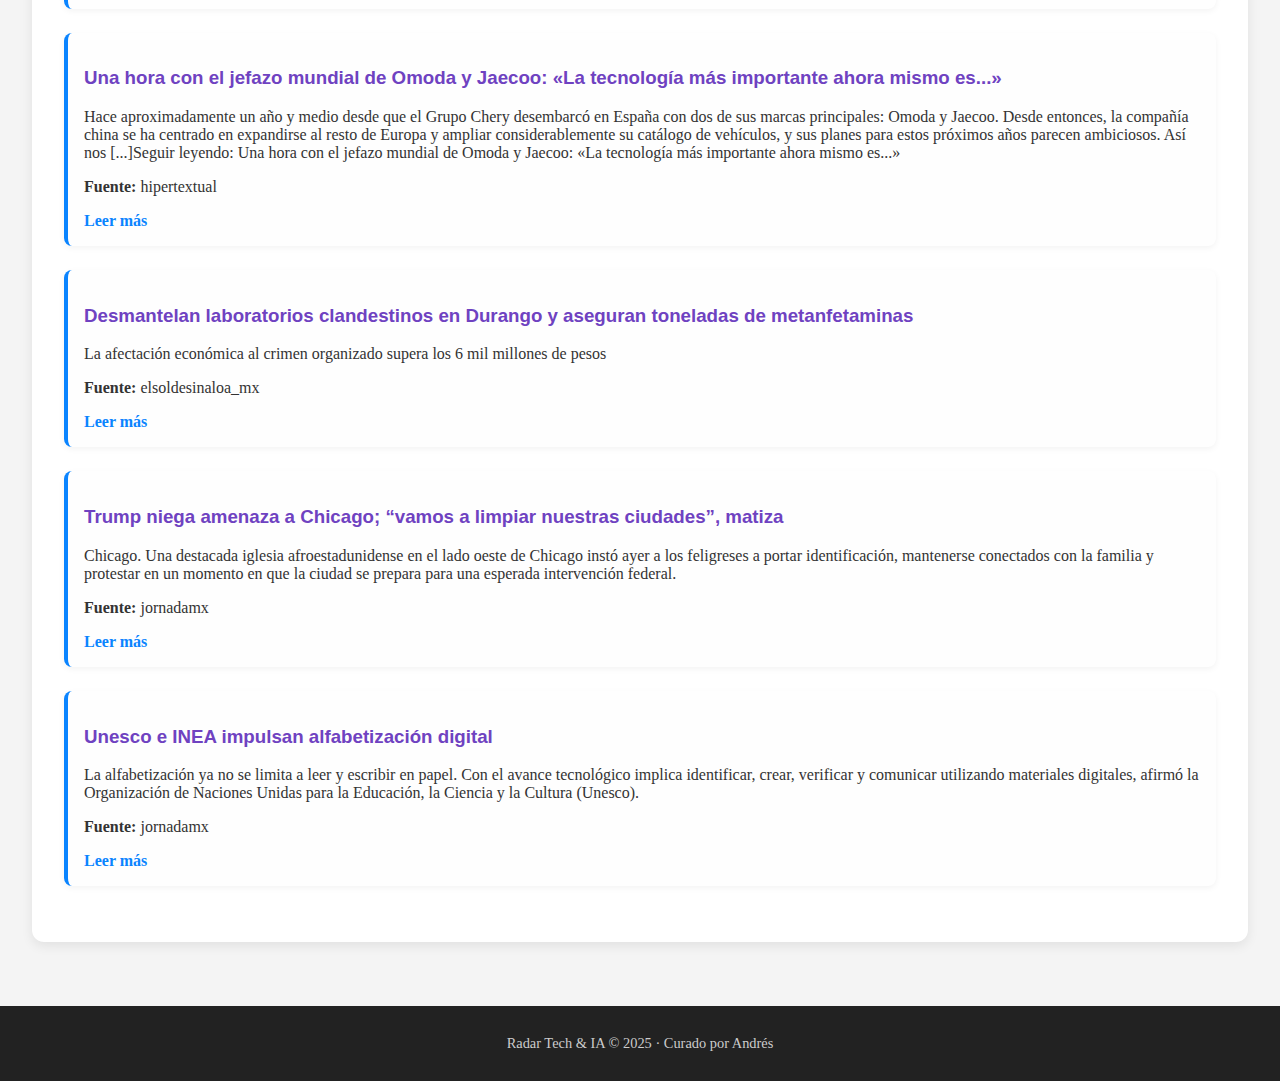
<file: noticias.html>
<!DOCTYPE html>
<html lang="es">
<head>
  <meta charset="UTF-8">
  <title>Noticias semanales | Radar Tech & IA</title>
  <link rel="stylesheet" href="estilos.css">
</head>
<body>

  <header>
    <h1>Radar Tech & IA</h1>
    <nav>
      <a href="index.html">Inicio</a>
      <a href="archivo.html">Archivo</a>
      <a href="sobre.html">Sobre mí</a>
      <a href="diario.html">Diario de lectura</a>
      <a href="noticias.html">Noticias</a>
    </nav>
  </header>

  <main>
    <section class="section">
      <h2>📰 Noticias semanales de IA y tecnología</h2>
      <div id="noticias-semanales"></div>
    </section>
  </main>

  <footer>
    Radar Tech & IA © 2025 · Curado por Andrés
  </footer>

  <script src="data/noticias.js"></script>
  <script src="scripts.js"></script>
</body>
</html>
</file>
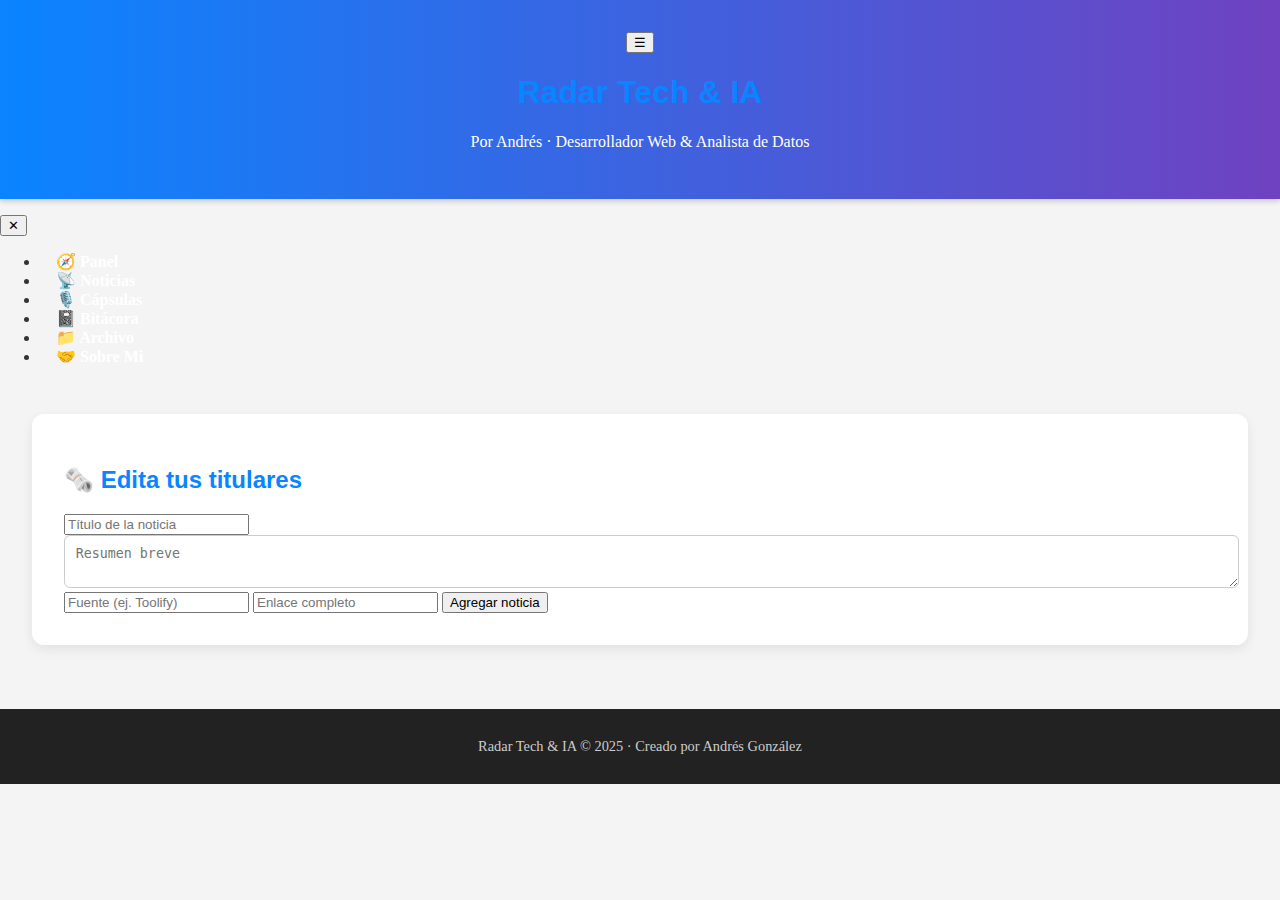
<file: panel.html>
<!DOCTYPE html>
<html lang="es">
<head>
  <meta charset="UTF-8">
  <title>Panel de noticias | Radar Tech & IA</title>
  <link rel="stylesheet" href="estilos.css">
</head>
<body>

<header>
  <button class="toggle-menu" aria-label="Abrir menú">☰</button>
  <h1>Radar Tech & IA</h1>
  <p class="autor">Por Andrés · Desarrollador Web & Analista de Datos</p>
</header>

<nav class="radar-menu" id="radarMenu">
  <button class="close-menu" aria-label="Cerrar menú">✕</button>
  <ul>
    <li><a href="index.html"><span class="icon">🧭</span> <span class="label">Panel</span></a></li>
    <li><a href="noticias.html"><span class="icon">📡</span> <span class="label">Noticias</span></a></li>
    <li><a href="capsulas.html"><span class="icon">🎙️</span> <span class="label">Cápsulas</span></a></li>
    <li><a href="diario.html"><span class="icon">📓</span> <span class="label">Bitácora</span></a></li>
    <li><a href="archivo.html"><span class="icon">📁</span> <span class="label">Archivo</span></a></li>
    <li><a href="sobre.html"><span class="icon">🤝</span> <span class="label">Sobre Mi</span></a></li>
  </ul>
</nav>

  <main>
    <section class="section">
      <h2>🗞️ Edita tus titulares</h2>
      <form id="formulario-noticia">
        <input type="text" id="titulo" placeholder="Título de la noticia" required>
        <textarea id="resumen" placeholder="Resumen breve" required></textarea>
        <input type="text" id="fuente" placeholder="Fuente (ej. Toolify)">
        <input type="url" id="enlace" placeholder="Enlace completo" required>
        <button type="submit">Agregar noticia</button>
      </form>

      <div id="lista-noticias"></div>
    </section>
  </main>

  <footer>
    Radar Tech & IA © 2025 · Creado por Andrés González
  </footer>

  <script src="scripts/panel.js"></script>
    <script>
  const toggleButton = document.querySelector('.toggle-menu');
  const menu = document.querySelector('.radar-menu');

  toggleButton.addEventListener('click', () => {
    menu.classList.toggle('open');
  });
</script>
<!-- Cerrar menú -->
<script>
  const closeButton = document.querySelector('.close-menu');

  closeButton.addEventListener('click', () => {
    menu.classList.remove('open');
  });
</script>
<!--termina pie de pagina-->
</body>
</html>
</file>
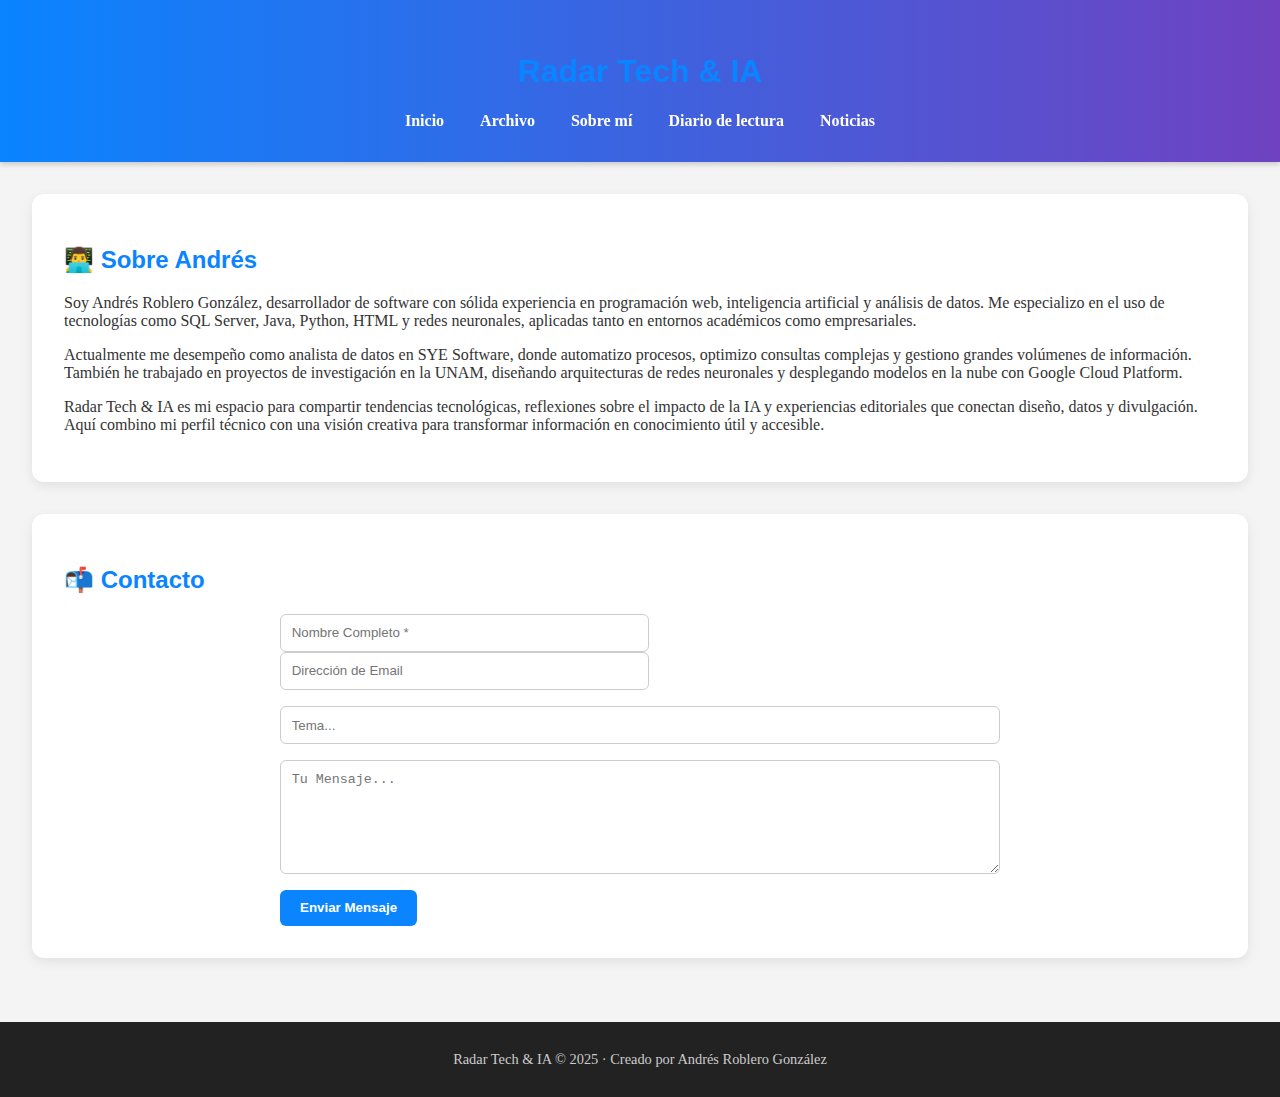
<file: sobre.html>
<!DOCTYPE html>
<html lang="es">
<head>
  <meta charset="UTF-8">
  <title>Sobre Andrés | Radar Tech & IA</title>
  <link rel="stylesheet" href="estilos.css">
  <script>
  document.getElementById("contact-form").addEventListener("submit", function (e) {
    e.preventDefault(); // Evita el envío inmediato

    // Simula el envío (puedes reemplazar esto con tu integración real)
    fetch(this.action, {
      method: "POST",
      body: new FormData(this),
      headers: {
        Accept: "application/json"
      }
    })
    .then(response => {
      if (response.ok) {
        alert("¡Mensaje enviado con éxito!");
        this.reset(); // Limpia los campos
      } else {
        alert("Hubo un problema al enviar el mensaje.");
      }
    })
    .catch(error => {
      console.error("Error:", error);
      alert("Error de conexión.");
    });
  });
</script>
</head>
<body>

  <header>
    <h1>Radar Tech & IA</h1>
    <nav>
      <a href="index.html">Inicio</a>
      <a href="archivo.html">Archivo</a>
      <a href="sobre.html">Sobre mí</a>
      <a href="diario.html">Diario de lectura</a>
      <a href="noticias.html">Noticias</a>
    </nav>
  </header>

  <main>
    <div class="author-box">
      <h2>👨‍💻 Sobre Andrés</h2>
      <p>Soy Andrés Roblero González, desarrollador de software con sólida experiencia en programación web, inteligencia artificial y análisis de datos. Me especializo en el uso de tecnologías como SQL Server, Java, Python, HTML y redes neuronales, aplicadas tanto en entornos académicos como empresariales.</p>
      <p>Actualmente me desempeño como analista de datos en SYE Software, donde automatizo procesos, optimizo consultas complejas y gestiono grandes volúmenes de información. También he trabajado en proyectos de investigación en la UNAM, diseñando arquitecturas de redes neuronales y desplegando modelos en la nube con Google Cloud Platform.</p>
      <p>Radar Tech & IA es mi espacio para compartir tendencias tecnológicas, reflexiones sobre el impacto de la IA y experiencias editoriales que conectan diseño, datos y divulgación. Aquí combino mi perfil técnico con una visión creativa para transformar información en conocimiento útil y accesible.</p>
    </div>

    <!-- SECCIÓN CONTACTO -->
    <section id="contacto" class="section">
      <h2>📬 Contacto</h2>
      <div class="contenedor-form">
        <form id="contact-form" action="https://formspree.io/f/mpwjkvza" method="POST">
          <div class="fila mitad">
            <input type="text" name="name" placeholder="Nombre Completo *" class="input-mitad">
            <input type="email" name="email" placeholder="Dirección de Email" class="input-mitad">
          </div>
          <div class="fila">
            <input type="text" name="tema" placeholder="Tema..." class="input-full">
          </div>
          <div class="fila">
            <textarea name="text" cols="30" rows="6" placeholder="Tu Mensaje..." class="input-full"></textarea>
          </div>
          <input type="submit" value="Enviar Mensaje" class="btn-enviar">
          <input type="hidden" name="_next" value="https://tusitio.com/gracias.html">
        </form>
      </div>
    </section>
  </main>

  <footer>
    Radar Tech & IA © 2025 · Creado por Andrés Roblero González
  </footer>

</body>
</html>
</file>
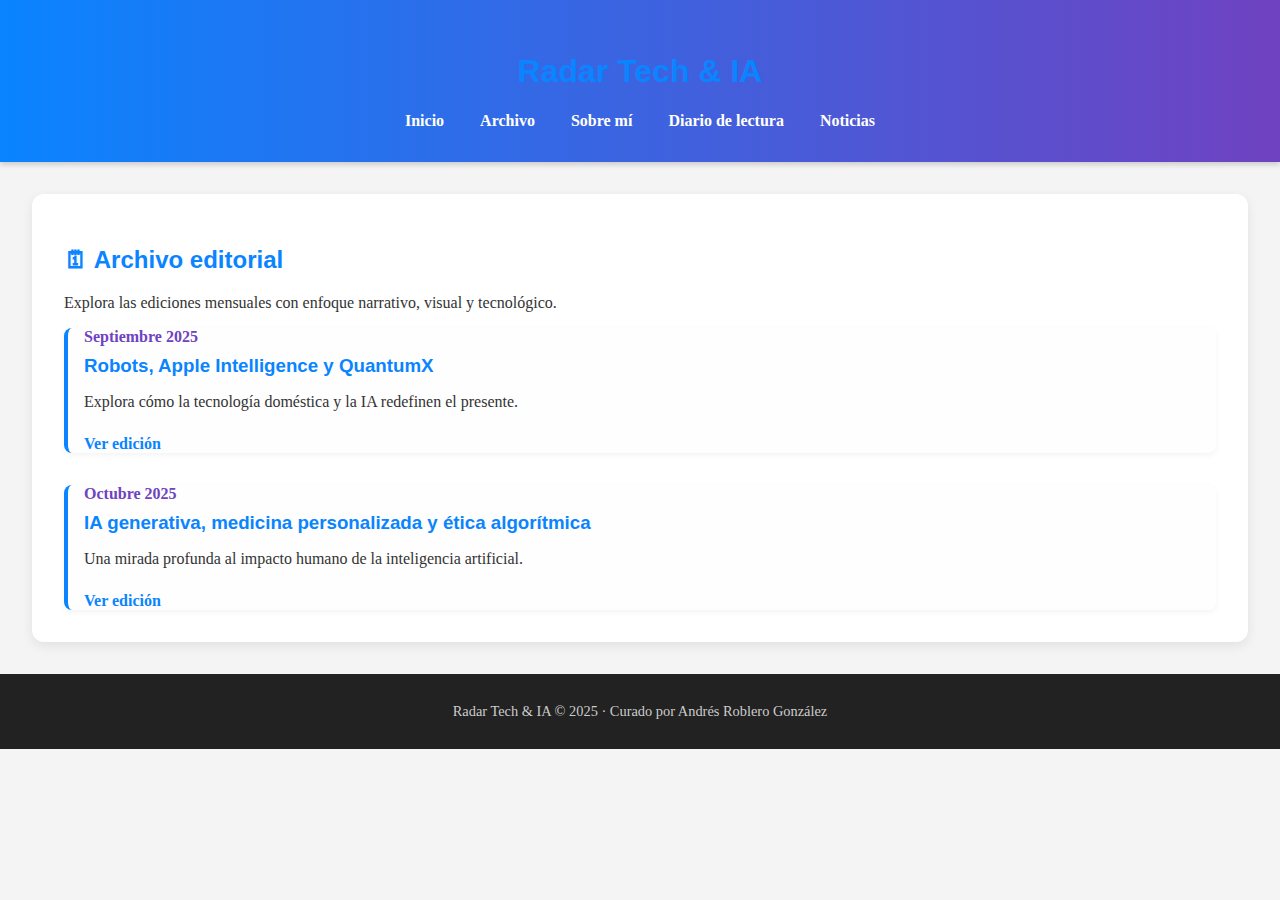
<file: Micrositio/archivo.html>
<!DOCTYPE html>
<html lang="es">
<head>
  <meta charset="UTF-8">
  <title>Archivo editorial | Radar Tech & IA</title>
  <link rel="stylesheet" href="estilos.css">
</head>
<body>

  <header>
    <h1>Radar Tech & IA</h1>
    <nav>
      <a href="index.html">Inicio</a>
      <a href="archivo.html">Archivo</a>
      <a href="sobre.html">Sobre mí</a>
      <a href="diario.html">Diario de lectura</a>
      <a href="noticias.html">Noticias</a>
    </nav>
  </header>

  <main>
    <section class="timeline">
      <h2>🗓 Archivo editorial</h2>
      <p>Explora las ediciones mensuales con enfoque narrativo, visual y tecnológico.</p>

      <div class="timeline-container">
        <div class="timeline-item">
          <span class="timeline-date">Septiembre 2025</span>
          <h3>Robots, Apple Intelligence y QuantumX</h3>
          <p>Explora cómo la tecnología doméstica y la IA redefinen el presente.</p>
          <a href="index.html">Ver edición</a>
        </div>

        <div class="timeline-item">
          <span class="timeline-date">Octubre 2025</span>
          <h3>IA generativa, medicina personalizada y ética algorítmica</h3>
          <p>Una mirada profunda al impacto humano de la inteligencia artificial.</p>
          <a href="#" onclick="cargarEdicion('octubre-2025')">Ver edición</a>
        </div>

        <!-- Puedes agregar más ediciones aquí -->
      </div>
    </section>
  </main>

  <footer>
    Radar Tech & IA © 2025 · Curado por Andrés Roblero González
  </footer>

  <script src="data/ediciones.js"></script>
  <script src="scripts.js"></script>
</body>
</html>
</file>
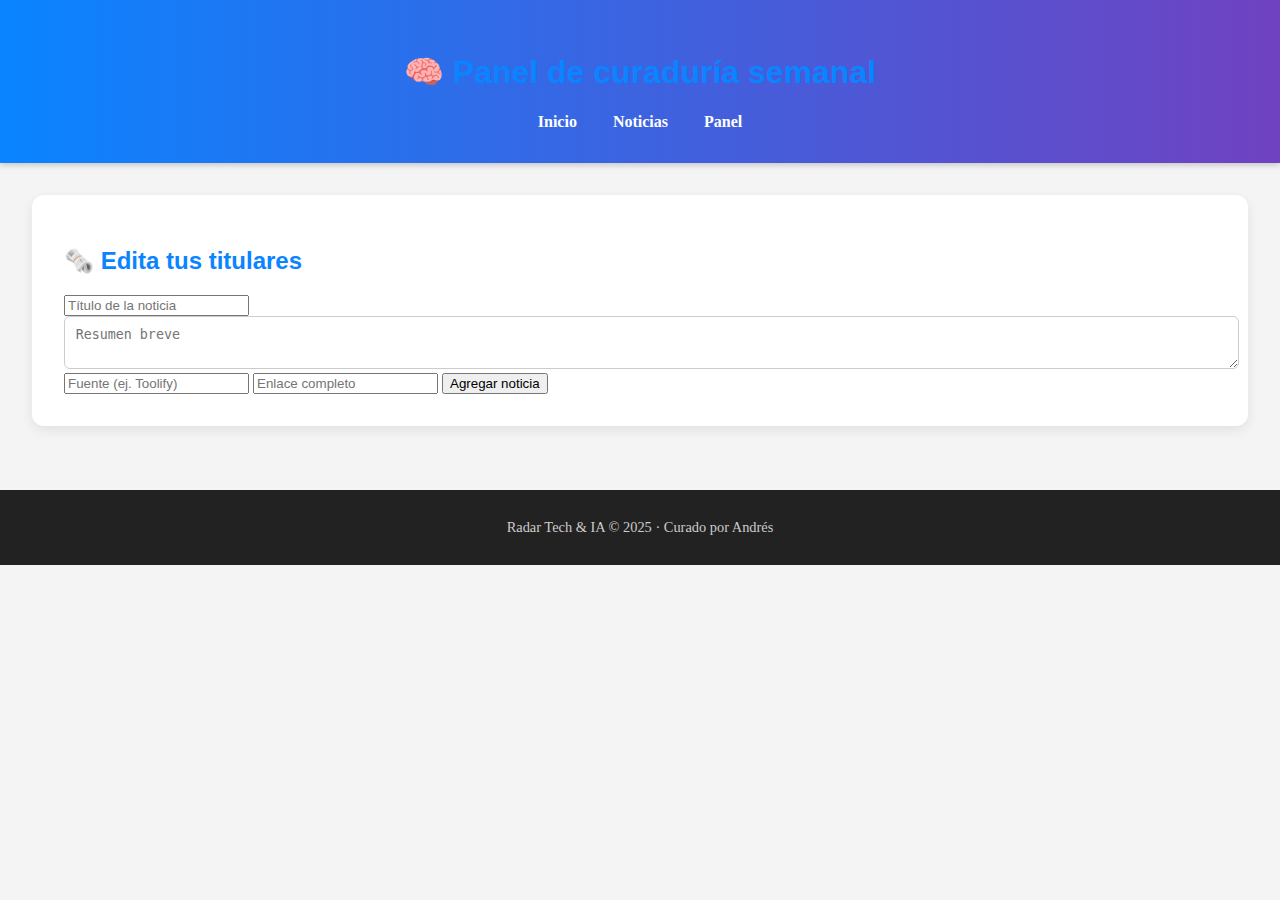
<file: Micrositio/panel.html>
<!DOCTYPE html>
<html lang="es">
<head>
  <meta charset="UTF-8">
  <title>Panel de noticias | Radar Tech & IA</title>
  <link rel="stylesheet" href="estilos.css">
</head>
<body>

  <header>
    <h1>🧠 Panel de curaduría semanal</h1>
    <nav>
      <a href="index.html">Inicio</a>
      <a href="noticias.html">Noticias</a>
      <a href="panel.html">Panel</a>
    </nav>
  </header>

  <main>
    <section class="section">
      <h2>🗞️ Edita tus titulares</h2>
      <form id="formulario-noticia">
        <input type="text" id="titulo" placeholder="Título de la noticia" required>
        <textarea id="resumen" placeholder="Resumen breve" required></textarea>
        <input type="text" id="fuente" placeholder="Fuente (ej. Toolify)">
        <input type="url" id="enlace" placeholder="Enlace completo" required>
        <button type="submit">Agregar noticia</button>
      </form>

      <div id="lista-noticias"></div>
    </section>
  </main>

  <footer>
    Radar Tech & IA © 2025 · Curado por Andrés
  </footer>

  <script src="scripts/panel.js"></script>
</body>
</html>
</file>
<file: estilos.css>
/* Tipografía base */
body {
  font-family: 'Lora', serif;
  background-color: #f4f4f4;
  color: #333;
  margin: 0;
  padding: 0;
}

/* Encabezado */
header {
  background: linear-gradient(90deg, #0a84ff, #6f42c1);
  color: white;
  padding: 2em 1em;
  text-align: center;
  position: sticky;
  top: 0;
  z-index: 1000;
  box-shadow: 0 2px 6px rgba(0,0,0,0.2);
}

nav {
  margin-top: 1em;
}

nav a {
  margin: 0 1em;
  color: #fff;
  text-decoration: none;
  font-weight: 600;
  transition: color 0.3s ease;
}

nav a:hover {
  color: #ffd700;
}

/* Secciones principales */
main {
  padding: 2em;
}

.section, .author-box, .archivo {
  background-color: white;
  padding: 2em;
  margin-bottom: 2em;
  border-radius: 12px;
  box-shadow: 0 4px 12px rgba(0,0,0,0.08);
  transition: transform 0.3s ease;
}

.section:hover {
  transform: translateY(-5px);
}

/* Títulos */
h1, h2, h3 {
  font-family: 'Montserrat', sans-serif;
  color: #0a84ff;
}

.titulo-seccion {
  font-size: 1.5em;
  margin-bottom: 1em;
}

/* Citas destacadas */
.quote {
  font-style: italic;
  color: #555;
  margin-top: 0.5em;
  border-left: 4px solid #0a84ff;
  padding-left: 1em;
}

/* Imágenes */
img {
  max-width: 720px;
  width: 100%;
  height: auto;
  display: block;
  margin: 1em auto;
  border-radius: 10px;
  box-shadow: 0 2px 6px rgba(0,0,0,0.1);
  transition: transform 0.3s ease;
}

img:hover {
  transform: scale(1.02);
}

/* Formulario de contacto */
.contenedor-form {
  max-width: 720px;
  margin: 0 auto;
}

.fila {
  display: flex;
  flex-wrap: wrap;
  margin-bottom: 1em;
}

.mitad {
  justify-content: space-between;
}

.input-mitad {
  width: 48%;
  padding: 0.8em;
  border: 1px solid #ccc;
  border-radius: 6px;
}

.input-full, textarea {
  width: 100%;
  padding: 0.8em;
  border: 1px solid #ccc;
  border-radius: 6px;
}

.btn-enviar {
  background-color: #0a84ff;
  color: white;
  padding: 0.8em 1.5em;
  border: none;
  border-radius: 6px;
  cursor: pointer;
  font-weight: bold;
  transition: background-color 0.3s ease;
}

.btn-enviar:hover {
  background-color: #005ecb;
}

/* Pie de página */
footer {
  background-color: #222;
  color: #ccc;
  padding: 2em;
  text-align: center;
  font-size: 0.9em;
}

/* Responsividad */
@media screen and (max-width: 768px) {
  body {
    padding: 1em;
  }

  nav {
    display: flex;
    flex-direction: column;
    align-items: center;
  }

  .section, .author-box {
    padding: 1em;
  }

  .input-mitad {
    width: 100%;
    margin-bottom: 1em;
  }
}
.timeline {
  background-color: #fff;
  padding: 2em;
  border-radius: 12px;
  box-shadow: 0 4px 12px rgba(0,0,0,0.08);
}

.timeline-container {
  display: flex;
  flex-direction: column;
  gap: 2em;
}

.timeline-item {
  border-left: 4px solid #0a84ff;
  padding-left: 1em;
  position: relative;
}

.timeline-date {
  font-weight: bold;
  color: #6f42c1;
}

.timeline-item h3 {
  margin: 0.5em 0;
}

.timeline-item a {
  display: inline-block;
  margin-top: 0.5em;
  color: #0a84ff;
  font-weight: bold;
  text-decoration: none;
}
.section.intro {
  background-color: #fefefe;
  border-left: 4px solid #0a84ff;
}
.diario .entrada-diario {
  background-color: #fefefe;
  border-left: 4px solid #0a84ff;
  padding: 1em;
  margin-bottom: 1.5em;
  border-radius: 8px;
  box-shadow: 0 2px 6px rgba(0,0,0,0.05);
}

.diario h3 {
  color: #6f42c1;
  margin-bottom: 0.5em;
}
.diario h3 {
  color: #6f42c1;
  margin-top: 1.5em;
}

.diario p {
  margin-bottom: 1em;
}

#contenido-diario hr {
  border: none;
  border-top: 1px solid #ccc;
  margin: 2em 0;
}
.noticia {
  background-color: #fefefe;
  border-left: 4px solid #0a84ff;
  padding: 1em;
  margin-bottom: 1.5em;
  border-radius: 8px;
  box-shadow: 0 2px 6px rgba(0,0,0,0.05);
}
.noticia h3 {
  color: #6f42c1;
}
.noticia a {
  color: #0a84ff;
  font-weight: bold;
  text-decoration: none;
}
.timeline {
  background-color: #fff;
  padding: 2em;
  border-radius: 12px;
  box-shadow: 0 4px 12px rgba(0,0,0,0.08);
}

.timeline-container {
  display: flex;
  flex-direction: column;
  gap: 2em;
}

.timeline-item {
  border-left: 4px solid #0a84ff;
  padding-left: 1em;
  position: relative;
  background-color: #fefefe;
  border-radius: 8px;
  box-shadow: 0 2px 6px rgba(0,0,0,0.05);
  transition: transform 0.3s ease;
}

.timeline-item:hover {
  transform: translateY(-4px);
}

.timeline-date {
  font-weight: bold;
  color: #6f42c1;
}

.timeline-item h3 {
  margin: 0.5em 0;
  color: #0a84ff;
}

.timeline-item a {
  display: inline-block;
  margin-top: 0.5em;
  color: #0a84ff;
  font-weight: bold;
  text-decoration: none;
}
.audio-capsula {
  background-color: #fefefe;
  border-left: 4px solid #0a84ff;
  padding: 1.5em;
  margin: 2em 0;
  border-radius: 12px;
  box-shadow: 0 4px 12px rgba(0,0,0,0.06);
  transition: box-shadow 0.3s ease;
}

.audio-capsula:hover {
  box-shadow: 0 6px 16px rgba(0,0,0,0.1);
}

.audio-capsula h2 {
  font-size: 1.4em;
  color: #6f42c1;
  margin-bottom: 0.8em;
}

.audio-capsula audio {
  width: 100%;
  outline: none;
  border-radius: 8px;
  background-color: #f0f0f0;
}
.transcripcion {
  margin-top: 1em;
  font-size: 0.95em;
  color: #444;
  line-height: 1.6;
}
</file>
<file: Micrositio/estilos.css>
/* Tipografía base */
body {
  font-family: 'Lora', serif;
  background-color: #f4f4f4;
  color: #333;
  margin: 0;
  padding: 0;
}

/* Encabezado */
header {
  background: linear-gradient(90deg, #0a84ff, #6f42c1);
  color: white;
  padding: 2em 1em;
  text-align: center;
  position: sticky;
  top: 0;
  z-index: 1000;
  box-shadow: 0 2px 6px rgba(0,0,0,0.2);
}

nav {
  margin-top: 1em;
}

nav a {
  margin: 0 1em;
  color: #fff;
  text-decoration: none;
  font-weight: 600;
  transition: color 0.3s ease;
}

nav a:hover {
  color: #ffd700;
}

/* Secciones principales */
main {
  padding: 2em;
}

.section, .author-box, .archivo {
  background-color: white;
  padding: 2em;
  margin-bottom: 2em;
  border-radius: 12px;
  box-shadow: 0 4px 12px rgba(0,0,0,0.08);
  transition: transform 0.3s ease;
}

.section:hover {
  transform: translateY(-5px);
}

/* Títulos */
h1, h2, h3 {
  font-family: 'Montserrat', sans-serif;
  color: #0a84ff;
}

.titulo-seccion {
  font-size: 1.5em;
  margin-bottom: 1em;
}

/* Citas destacadas */
.quote {
  font-style: italic;
  color: #555;
  margin-top: 0.5em;
  border-left: 4px solid #0a84ff;
  padding-left: 1em;
}

/* Imágenes */
img {
  max-width: 720px;
  width: 100%;
  height: auto;
  display: block;
  margin: 1em auto;
  border-radius: 10px;
  box-shadow: 0 2px 6px rgba(0,0,0,0.1);
  transition: transform 0.3s ease;
}

img:hover {
  transform: scale(1.02);
}

/* Formulario de contacto */
.contenedor-form {
  max-width: 720px;
  margin: 0 auto;
}

.fila {
  display: flex;
  flex-wrap: wrap;
  margin-bottom: 1em;
}

.mitad {
  justify-content: space-between;
}

.input-mitad {
  width: 48%;
  padding: 0.8em;
  border: 1px solid #ccc;
  border-radius: 6px;
}

.input-full, textarea {
  width: 100%;
  padding: 0.8em;
  border: 1px solid #ccc;
  border-radius: 6px;
}

.btn-enviar {
  background-color: #0a84ff;
  color: white;
  padding: 0.8em 1.5em;
  border: none;
  border-radius: 6px;
  cursor: pointer;
  font-weight: bold;
  transition: background-color 0.3s ease;
}

.btn-enviar:hover {
  background-color: #005ecb;
}

/* Pie de página */
footer {
  background-color: #222;
  color: #ccc;
  padding: 2em;
  text-align: center;
  font-size: 0.9em;
}

/* Responsividad */
@media screen and (max-width: 768px) {
  body {
    padding: 1em;
  }

  nav {
    display: flex;
    flex-direction: column;
    align-items: center;
  }

  .section, .author-box {
    padding: 1em;
  }

  .input-mitad {
    width: 100%;
    margin-bottom: 1em;
  }
}
.timeline {
  background-color: #fff;
  padding: 2em;
  border-radius: 12px;
  box-shadow: 0 4px 12px rgba(0,0,0,0.08);
}

.timeline-container {
  display: flex;
  flex-direction: column;
  gap: 2em;
}

.timeline-item {
  border-left: 4px solid #0a84ff;
  padding-left: 1em;
  position: relative;
}

.timeline-date {
  font-weight: bold;
  color: #6f42c1;
}

.timeline-item h3 {
  margin: 0.5em 0;
}

.timeline-item a {
  display: inline-block;
  margin-top: 0.5em;
  color: #0a84ff;
  font-weight: bold;
  text-decoration: none;
}
.section.intro {
  background-color: #fefefe;
  border-left: 4px solid #0a84ff;
}
.diario .entrada-diario {
  background-color: #fefefe;
  border-left: 4px solid #0a84ff;
  padding: 1em;
  margin-bottom: 1.5em;
  border-radius: 8px;
  box-shadow: 0 2px 6px rgba(0,0,0,0.05);
}

.diario h3 {
  color: #6f42c1;
  margin-bottom: 0.5em;
}
.diario h3 {
  color: #6f42c1;
  margin-top: 1.5em;
}

.diario p {
  margin-bottom: 1em;
}

#contenido-diario hr {
  border: none;
  border-top: 1px solid #ccc;
  margin: 2em 0;
}
.noticia {
  background-color: #fefefe;
  border-left: 4px solid #0a84ff;
  padding: 1em;
  margin-bottom: 1.5em;
  border-radius: 8px;
  box-shadow: 0 2px 6px rgba(0,0,0,0.05);
}
.noticia h3 {
  color: #6f42c1;
}
.noticia a {
  color: #0a84ff;
  font-weight: bold;
  text-decoration: none;
}
.timeline {
  background-color: #fff;
  padding: 2em;
  border-radius: 12px;
  box-shadow: 0 4px 12px rgba(0,0,0,0.08);
}

.timeline-container {
  display: flex;
  flex-direction: column;
  gap: 2em;
}

.timeline-item {
  border-left: 4px solid #0a84ff;
  padding-left: 1em;
  position: relative;
  background-color: #fefefe;
  border-radius: 8px;
  box-shadow: 0 2px 6px rgba(0,0,0,0.05);
  transition: transform 0.3s ease;
}

.timeline-item:hover {
  transform: translateY(-4px);
}

.timeline-date {
  font-weight: bold;
  color: #6f42c1;
}

.timeline-item h3 {
  margin: 0.5em 0;
  color: #0a84ff;
}

.timeline-item a {
  display: inline-block;
  margin-top: 0.5em;
  color: #0a84ff;
  font-weight: bold;
  text-decoration: none;
}
.audio-capsula {
  background-color: #fefefe;
  border-left: 4px solid #0a84ff;
  padding: 1.5em;
  margin: 2em 0;
  border-radius: 12px;
  box-shadow: 0 4px 12px rgba(0,0,0,0.06);
  transition: box-shadow 0.3s ease;
}

.audio-capsula:hover {
  box-shadow: 0 6px 16px rgba(0,0,0,0.1);
}

.audio-capsula h2 {
  font-size: 1.4em;
  color: #6f42c1;
  margin-bottom: 0.8em;
}

.audio-capsula audio {
  width: 100%;
  outline: none;
  border-radius: 8px;
  background-color: #f0f0f0;
}
.transcripcion {
  margin-top: 1em;
  font-size: 0.95em;
  color: #444;
  line-height: 1.6;
}
</file>
